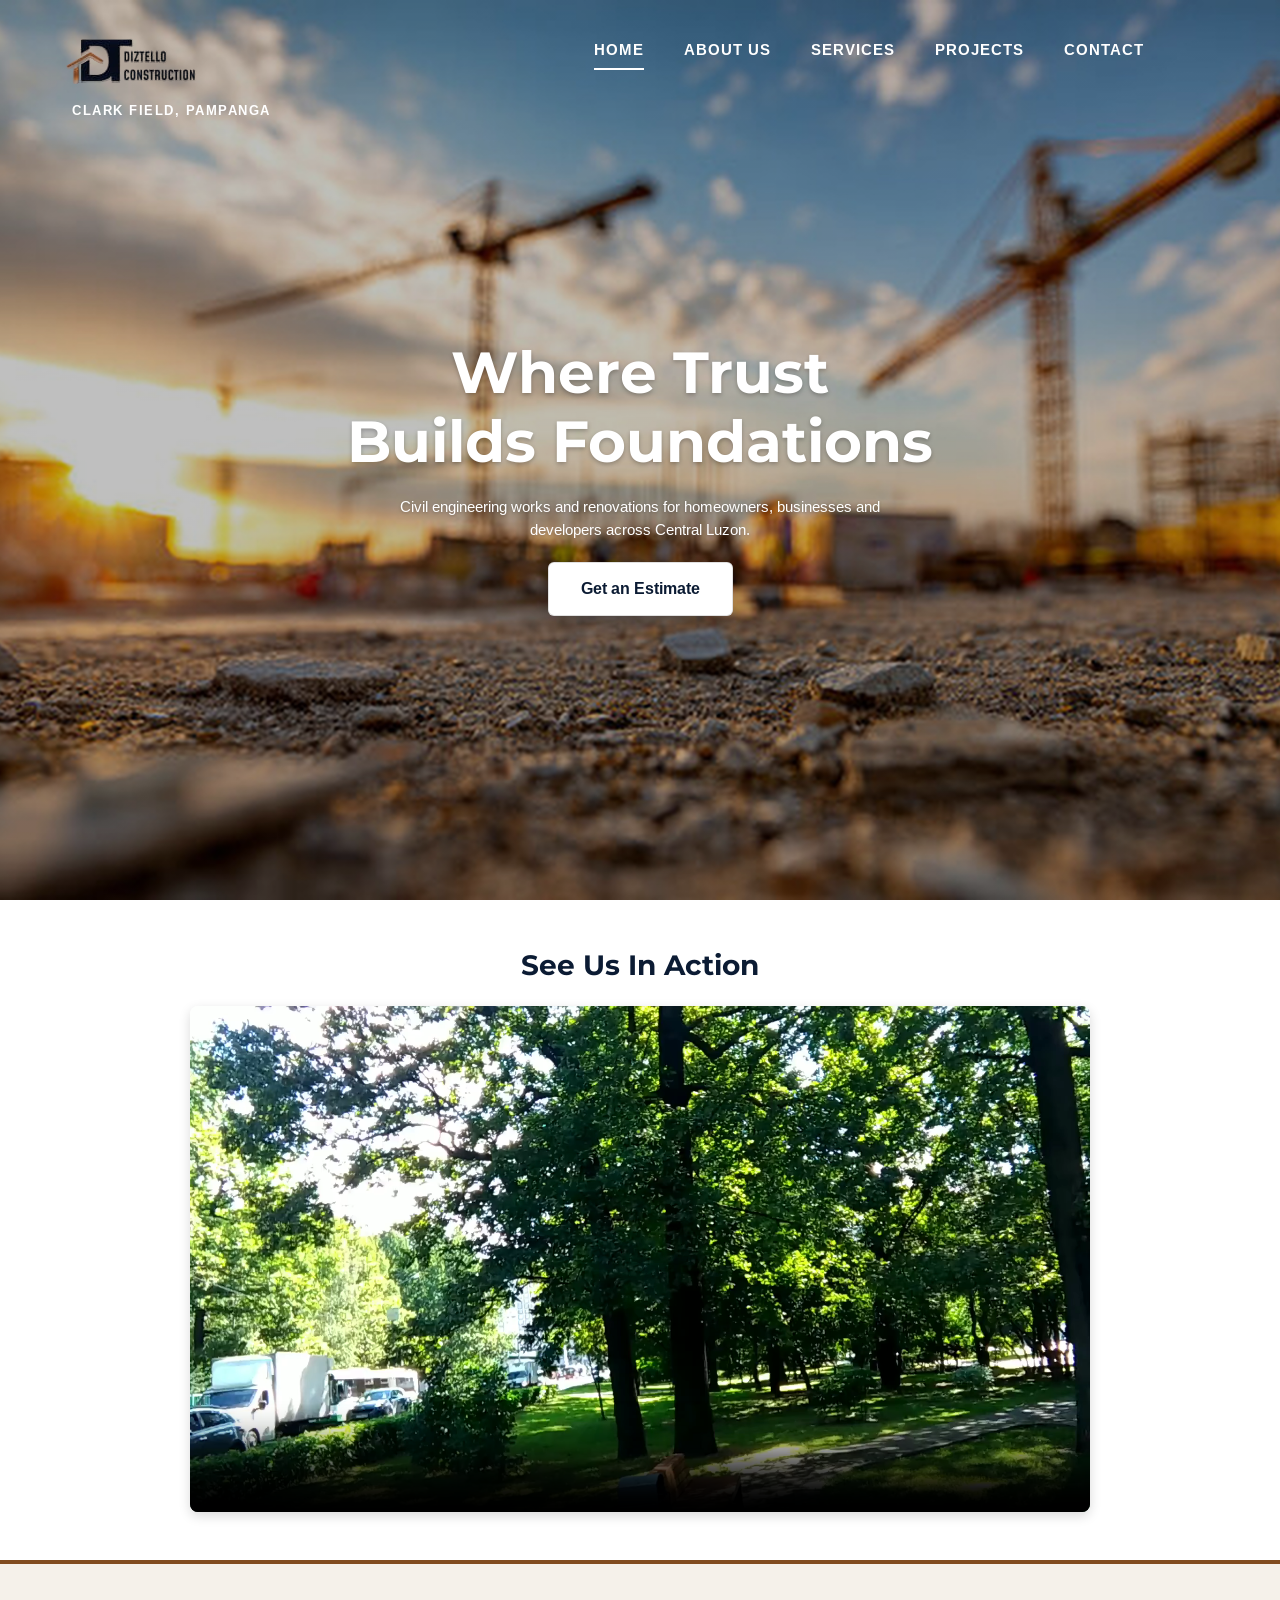
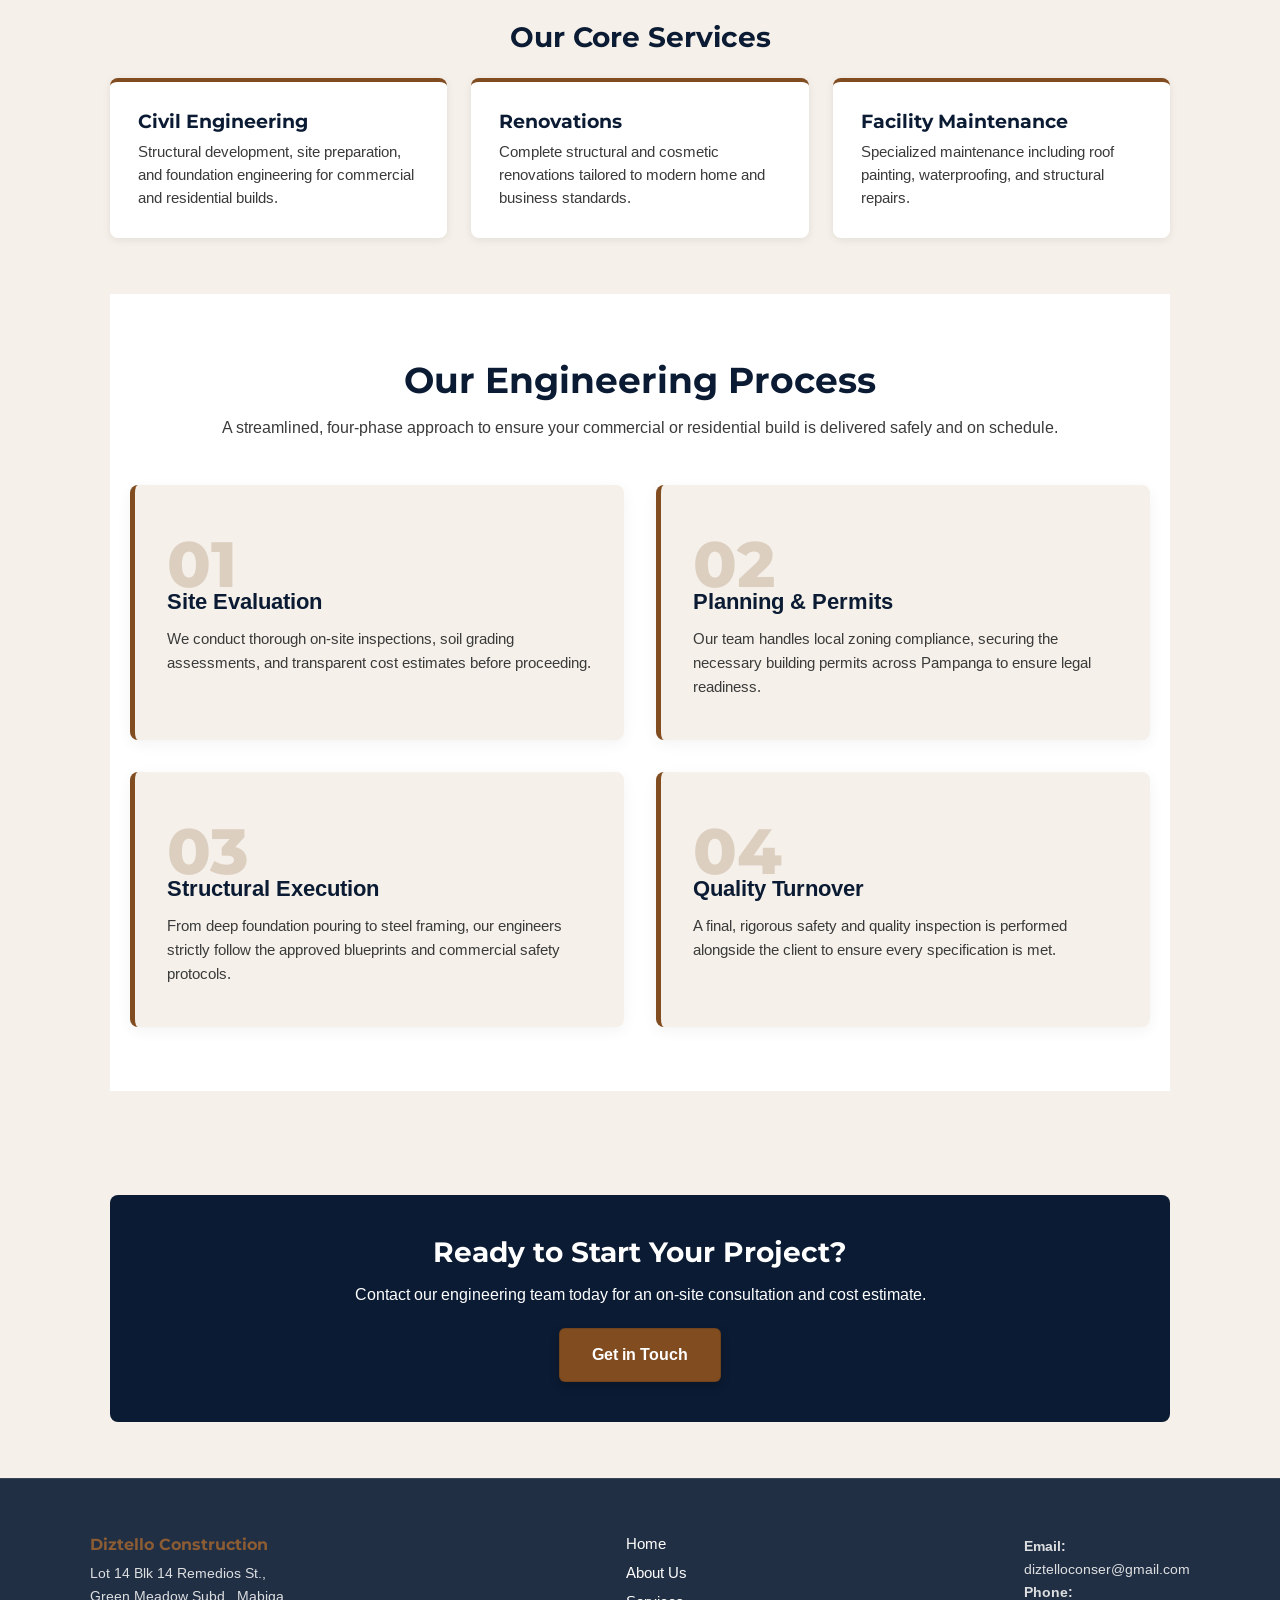
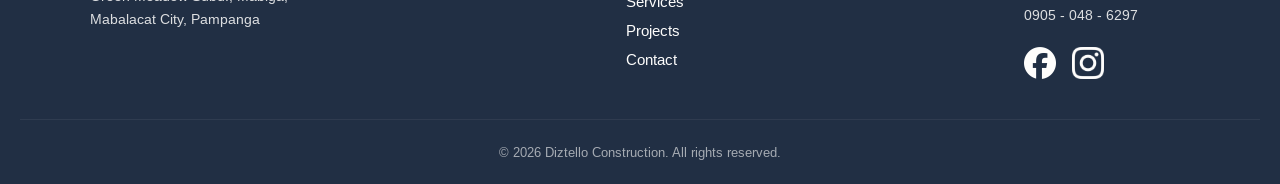
<file: index.html>
<!--

NAME : STEFANY GEIER A. DIZON
BLOCK : WD - 202
DATE : OCTOBER 17, 2026
FINAL OUTPUT : Diztello Construction Website

NOTE : 
all information that I put in my project are from Diztello's PDF (provided by one of the owners) :- ) 

+ sir, I also used some help from the internet with inspos

gumamit din po ako ng high-quality stock photos as stand-ins para sa project images to improve the visual design quality of the final output po

-->

<!DOCTYPE html>
<html lang = "en">
<head>
    <meta charset = "UTF-8">
    <meta name = "viewport" content = "width=device-width, initial-scale=1.0">
    <meta name = "description" content = "Diztello Construction offers civil engineering works and renovations for homeowners, businesses and developers across Central Luzon.">
    <title>Diztello Construction | Where Trust Builds Foundations</title>

    <!-- FAVICON -->
    <link rel = "icon" type = "image/png" href = "img/favicon.png">
    
    <meta property = "og:title" content = "Diztello Construction">
    <meta property = "og:description" content = "Civil engineering, structural development, and renovations.">
    <meta property = "og:image" content = "img/home-bg1.jpg">
    <meta property = "og:type" content = "website">

    <link rel = "preconnect" href = "https://fonts.googleapis.com">
    <link rel = "preconnect" href = "https://fonts.gstatic.com" crossorigin>
    <link href = "https://fonts.googleapis.com/css2?family=Arimo:wght@400;700&family=Montserrat:wght@700;800&display=swap" rel = "stylesheet">
    <!-- GLOBAL STYLES (NAV, FOOTER, VARIABLES) -->
    <link rel = "stylesheet" href = "styles.css">
    <!-- HOME EXCLUSIVE STYLES -->
    <link rel = "stylesheet" href = "home.css">
</head>
<body>

    <header class = "hero">
        <!-- HEADER NAVBAR SECTION -->
        <nav class = "nav">
                <div class = "nav-brand">
                    <a href = "index.html" class = "nav-logo">
                        <img src = "img/diztello_logo.png" alt = "Diztello Construction logo">
                    </a>
                    <p class = "hero-eyebrow">Clark Field, Pampanga</p>
                </div>

            <!-- NAVIGATION LINKS -->
            <ul class = "nav-links">
                <li><a href = "index.html" class = "active">Home</a></li>
                <li><a href = "about.html">About Us</a></li>
                <li><a href = "services.html">Services</a></li>
                <li><a href = "projects.html">Projects</a></li>
                <li><a href = "contact.html">Contact</a></li>
            </ul>
        </nav>

        <!-- MAIN HERO CONTENT AREA -->
        <div class = "hero-content">

            <!-- ADDED BR TAGS TO FORCE NEWLINES JUST LIKE IN MY FIGMA PROTOTYPE -->
            <h1>Where Trust<br>Builds Foundations</h1>
            <p class = "hero-text">Civil engineering works and renovations for homeowners, businesses and<br>developers across Central Luzon.</p>
            <a href = "contact.html" class = "btn">Get an Estimate</a>
        </div>
        </header>
        
    <!-- VIDEO INTEGRATION -->
    <section class = "video-section reveal">
        <h2>See Us In Action</h2>
        <video controls class = "promo-video">
            <source src = "media/filename.mp4" type = "video/mp4">
            <source src = "media/filename.webm" type = "video/webm">
            <track src = "media/captions.vtt" kind = "captions" srclang = "en" label = "English">
            <track src = "media/descriptions.vtt" kind = "descriptions" srclang = "en" label = "English Descriptions">
            Your browser does not support the video tag. Please upgrade your browser.
        </video>
    </section>

    <!-- MAIN HOMEPAGE CONTENT -->
    <main class = "home-container">

        <!-- SERVICES PREVIEW SECTION -->
        <section class = "home-services">
            <h2>Our Core Services</h2>
            <div class = "services-grid">
                <div class = "service-card reveal">
                    <h3>Civil Engineering</h3>
                    <p>Structural development, site preparation, and foundation engineering for commercial and residential builds.</p>
                </div>

                <div class = "service-card reveal">
                    <h3>Renovations</h3>
                    <p>Complete structural and cosmetic renovations tailored to modern home and business standards.</p>
                </div>

                <div class = "service-card reveal">
                    <h3>Facility Maintenance</h3>
                    <p>Specialized maintenance including roof painting, waterproofing, and structural repairs.</p>
                </div>
            </div>
        </section>

        <!-- OUR ENGINEERING PROCESS SECTION -->
        <section class = "process-section reveal">
            <div class = "process-header">
                <h2>Our Engineering Process</h2>
                <p>A streamlined, four-phase approach to ensure your commercial or residential build is delivered safely and on schedule.</p>
            </div>
            
            <div class = "process-grid">
                <div class = "process-step">
                    <div class = "step-number">01</div>
                    <h3>Site Evaluation</h3>
                    <p>We conduct thorough on-site inspections, soil grading assessments, and transparent cost estimates before proceeding.</p>
                </div>
                
                <div class = "process-step">
                    <div class = "step-number">02</div>
                    <h3>Planning & Permits</h3>
                    <p>Our team handles local zoning compliance, securing the necessary building permits across Pampanga to ensure legal readiness.</p>
                </div>
                
                <div class = "process-step">
                    <div class = "step-number">03</div>
                    <h3>Structural Execution</h3>
                    <p>From deep foundation pouring to steel framing, our engineers strictly follow the approved blueprints and commercial safety protocols.</p>
                </div>
                
                <div class = "process-step">
                    <div class = "step-number">04</div>
                    <h3>Quality Turnover</h3>
                    <p>A final, rigorous safety and quality inspection is performed alongside the client to ensure every specification is met.</p>
                </div>
            </div>
        </section>

        <!-- CALL TO ACTION BANNER -->
        <section class = "cta-banner reveal">
            <h2>Ready to Start Your Project?</h2>
            <p>Contact our engineering team today for an on-site consultation and cost estimate.</p>
            <a href = "contact.html" class = "btn">Get in Touch</a>
        </section>

    </main>

    <!-- EXPANDED FOOTER -->
    <footer class = "site-footer">
        <div class = "footer-content">
            <div class = "footer-brand">
                <h3>Diztello Construction</h3>
                <!-- REGISTERED OFFICE ADDRESS (branding po yung Clark, Pampanga sa upper left) -->
                <p>Lot 14 Blk 14 Remedios St.,<br>Green Meadow Subd., Mabiga,<br>Mabalacat City, Pampanga</p>
            </div>
            <div class = "footer-links">
                <a href = "index.html">Home</a>
                <a href = "about.html">About Us</a>
                <a href = "services.html">Services</a>
                <a href = "projects.html">Projects</a>
                <a href = "contact.html">Contact</a>
            </div>
            <div class = "footer-contact">
                <p><strong>Email:</strong><br>diztelloconser@gmail.com</p>
                <p><strong>Phone:</strong><br><a href = "tel:+639050486297" class = "phone-link">0905 - 048 - 6297</a></p>

                <div class = "footer-socials">
                    <!-- PLACEHOLDERS ONLY (wala pa po official page yung company as of this moment) -->
                    <a href = "#" aria-label = "Diztello Construction on Facebook"><img src = "img/facebook.png" alt = "Facebook"></a>
                    <a href = "#" aria-label = "Diztello Construction on Instagram"><img src = "img/instagram.png" alt = "Instagram"></a>
                </div>
            </div>
        </div>
        <div class = "footer-bottom">
            <p>&copy; 2026 Diztello Construction. All rights reserved.</p>
        </div>
    </footer>

    <!-- GLOBAL JS FOR FROSTED STICKY NAV -->
    <script src = "script.js"></script>
</body>
</html>
</file>
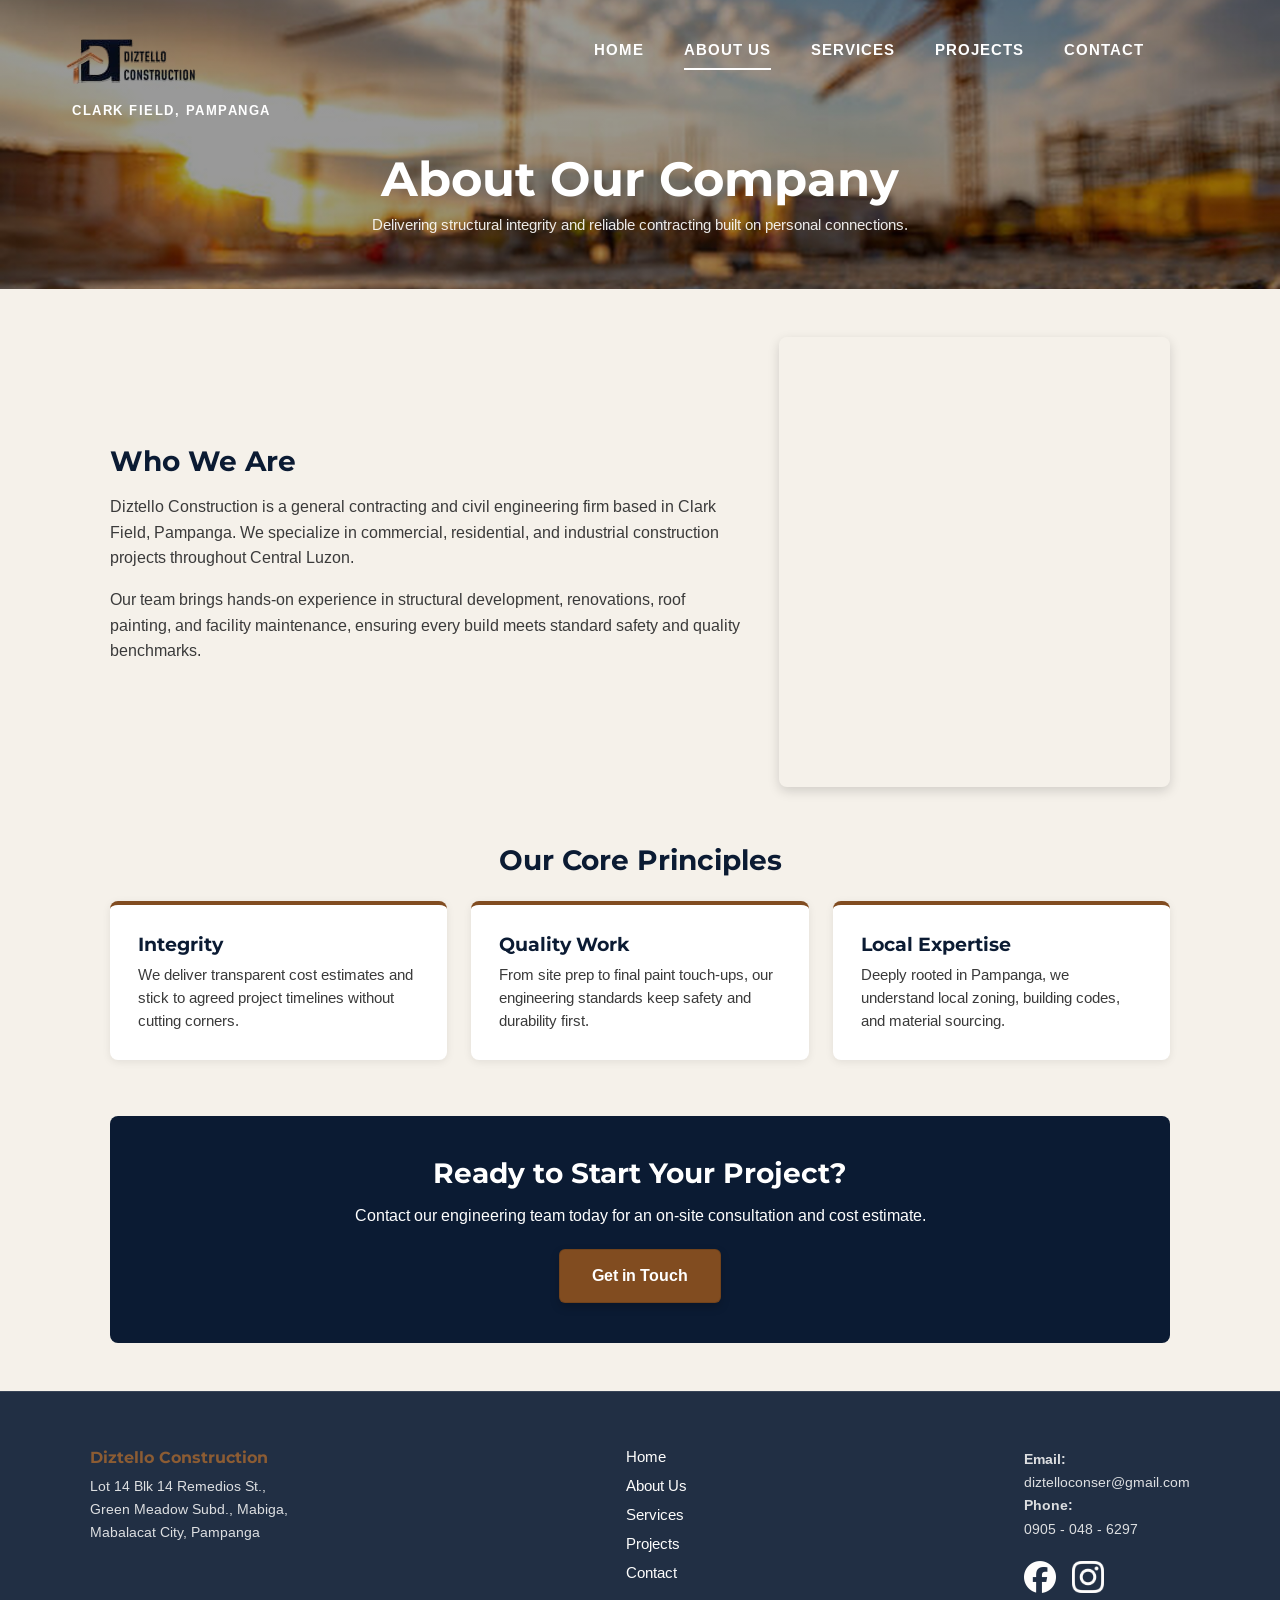
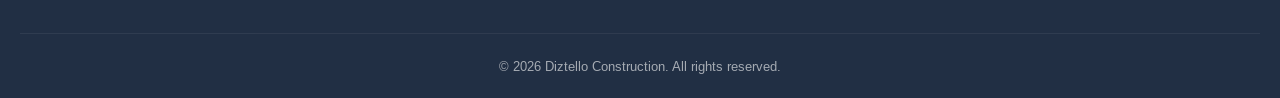
<file: about.html>
<!--

NAME : STEFANY GEIER A. DIZON
BLOCK : WD - 202
DATE : OCTOBER 17, 2026
FINAL OUTPUT : Diztello Construction Website

NOTE : 
all information that I put in my project are from Diztello's PDF (provided by one of the owners) :- ) 

+ sir, I also used some help from the internet with inspos

gumamit din po ako ng high-quality stock photos as stand-ins para sa project images to improve the visual design quality of the final output po

-->

<!DOCTYPE html>
<html lang = "en">
<head>
    <meta charset = "UTF-8">
    <meta name = "viewport" content = "width=device-width, initial-scale=1.0">
    <meta name = "description" content = "Learn about Diztello Construction, our mission, values, and civil engineering expertise in Clark Field, Pampanga.">
    <title>About Us | Diztello Construction</title>

    <!-- FAVICON -->
    <link rel = "icon" type = "image/png" href = "img/favicon.png">
    
    <meta property = "og:title" content = "Diztello Construction">
    <meta property = "og:description" content = "Civil engineering, structural development, and renovations.">
    <meta property = "og:image" content = "img/home-bg1.jpg">
    <meta property = "og:type" content = "website">

    <link rel = "preconnect" href = "https://fonts.googleapis.com">
    <link rel = "preconnect" href = "https://fonts.gstatic.com" crossorigin>
    <link href = "https://fonts.googleapis.com/css2?family=Arimo:wght@400;700&family=Montserrat:wght@700;800&display=swap" rel = "stylesheet">
    <!-- GLOBAL STYLES (NAV, FOOTER, VARIABLES) -->
    <link rel = "stylesheet" href = "styles.css">
    <!-- ABOUT EXCLUSIVE STYLES -->
    <link rel = "stylesheet" href = "about.css">
</head>
<body>

    <!-- REUSED MY NAV FROM HOME.HTML BUT SET ABOUT US AS ACTIVE CLASS -->
    <header class = "page-header">
        <nav class = "nav">
                <div class = "nav-brand">
                    <a href = "index.html" class = "nav-logo">
                        <img src = "img/diztello_logo.png" alt = "Diztello Construction logo">
                    </a>
                    <p class = "hero-eyebrow">Clark Field, Pampanga</p>
                </div>

            <ul class = "nav-links">
                <li><a href = "index.html">Home</a></li>
                <li><a href = "about.html" class = "active">About Us</a></li>
                <li><a href = "services.html">Services</a></li>
                <li><a href = "projects.html">Projects</a></li>
                <li><a href = "contact.html">Contact</a></li>
            </ul>
        </nav>

        <!-- SUBPAGE BANNER TITLE -->
        <div class = "page-banner-content">
            <h1>About Our Company</h1>
            <p>Delivering structural integrity and reliable contracting built on personal connections.</p>
        </div>
    </header>

    <main class = "about-container">
        
        <!-- SECTION 1: WHO WE ARE -->
        <section class = "about-section reveal">
            <div class = "about-text">
                <h2>Who We Are</h2>
                <p>Diztello Construction is a general contracting and civil engineering firm based in Clark Field, Pampanga. We specialize in commercial, residential, and industrial construction projects throughout Central Luzon.</p>
                <p>Our team brings hands-on experience in structural development, renovations, roof painting, and facility maintenance, ensuring every build meets standard safety and quality benchmarks.</p>
            </div>
            <div class = "about-img">
                <video autoplay muted loop playsinline>
                    <source src = "media/about-vid.mp4" type = "video/mp4">
                    Your browser does not support the video tag.
                </video>
            </div>
        </section>

        <!-- SECTION 2: CORE VALUES / CARDS -->
        <section class = "values-section">
            <h2>Our Core Principles</h2>
            
            <div class = "values-grid">
                <div class = "value-card reveal">
                    <h3>Integrity</h3>
                    <p>We deliver transparent cost estimates and stick to agreed project timelines without cutting corners.</p>
                </div>

                <div class = "value-card reveal">
                    <h3>Quality Work</h3>
                    <p>From site prep to final paint touch-ups, our engineering standards keep safety and durability first.</p>
                </div>

                <div class = "value-card reveal">
                    <h3>Local Expertise</h3>
                    <p>Deeply rooted in Pampanga, we understand local zoning, building codes, and material sourcing.</p>
                </div>
            </div>
        </section>

        <!-- SECTION 3: CALL TO ACTION BANNER -->
        <section class = "cta-banner reveal">
            <h2>Ready to Start Your Project?</h2>
            <p>Contact our engineering team today for an on-site consultation and cost estimate.</p>
            <a href = "contact.html" class = "btn">Get in Touch</a>
        </section>
    </main>

    <!-- EXPANDED FOOTER -->
    <footer class = "site-footer">
        <div class = "footer-content">
            <div class = "footer-brand">
                <h3>Diztello Construction</h3>
                <!-- REGISTERED OFFICE ADDRESS (branding po yung Clark, Pampanga sa upper left) -->
                <p>Lot 14 Blk 14 Remedios St.,<br>Green Meadow Subd., Mabiga,<br>Mabalacat City, Pampanga</p>
            </div>
            <div class = "footer-links">
                <a href = "index.html">Home</a>
                <a href = "about.html">About Us</a>
                <a href = "services.html">Services</a>
                <a href = "projects.html">Projects</a>
                <a href = "contact.html">Contact</a>
            </div>
            <div class = "footer-contact">
                <p><strong>Email:</strong><br>diztelloconser@gmail.com</p>
                <p><strong>Phone:</strong><br><a href = "tel:+639050486297" class = "phone-link">0905 - 048 - 6297</a></p>

                <div class = "footer-socials">
                    <!-- PLACEHOLDERS ONLY (wala pa po official page yung company as of this moment) -->
                    <a href = "#" aria-label = "Diztello Construction on Facebook"><img src = "img/facebook.png" alt = "Facebook"></a>
                    <a href = "#" aria-label = "Diztello Construction on Instagram"><img src = "img/instagram.png" alt = "Instagram"></a>
                </div>
            </div>
        </div>
        <div class = "footer-bottom">
            <p>&copy; 2026 Diztello Construction. All rights reserved.</p>
        </div>
    </footer>

        <!-- GLOBAL JS FOR FROSTED STICKY NAV -->
        <script src = "script.js"></script>
</body>
</html>
</file>
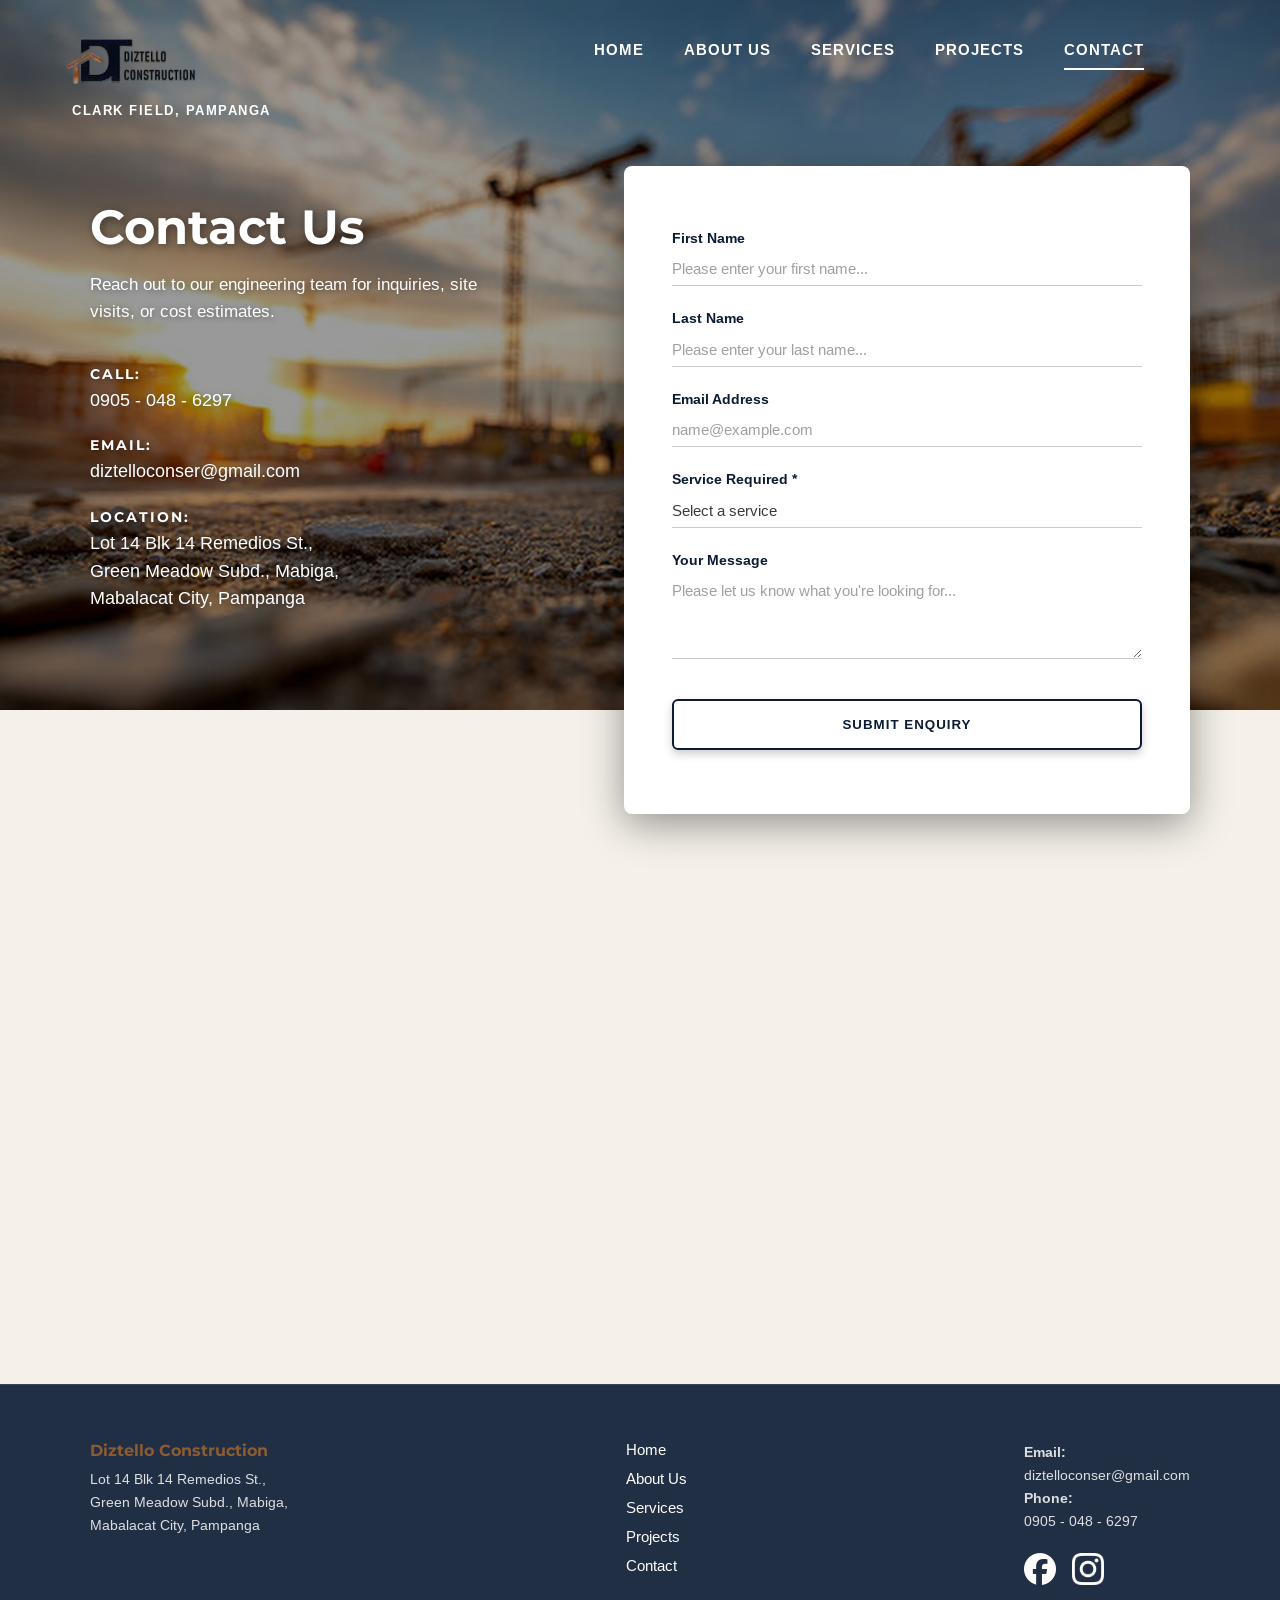
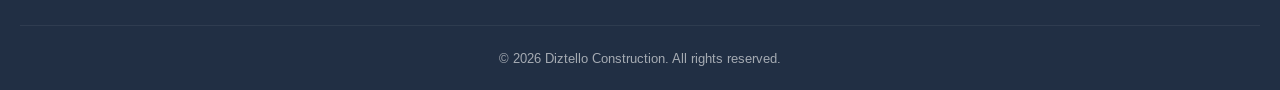
<file: contact.html>
<!--

NAME : STEFANY GEIER A. DIZON
BLOCK : WD - 202
DATE : OCTOBER 17, 2026
FINAL OUTPUT : Diztello Construction Website

NOTE : 
all information that I put in my project are from Diztello's PDF (provided by one of the owners) :- ) 

+ sir, I also used some help from the internet with inspos

gumamit din po ako ng high-quality stock photos as stand-ins para sa project images to improve the visual design quality of the final output po

-->

<!DOCTYPE html>
<html lang = "en">
<head>
    <meta charset = "UTF-8">
    <meta name = "viewport" content = "width=device-width, initial-scale=1.0">
    <meta name = "description" content = "Contact Diztello Construction in Clark Field, Pampanga for structural estimates, civil engineering inquiries, and consultation.">
    <title>Contact Us | Diztello Construction</title>
    
    <!-- FAVICON -->
    <link rel = "icon" type = "image/png" href = "img/favicon.png">
    
    <meta property = "og:title" content = "Diztello Construction">
    <meta property = "og:description" content = "Civil engineering, structural development, and renovations.">
    <meta property = "og:image" content = "img/home-bg1.jpg">
    <meta property = "og:type" content = "website">

    <link rel = "preconnect" href = "https://fonts.googleapis.com">
    <link rel = "preconnect" href = "https://fonts.gstatic.com" crossorigin>
    <link href = "https://fonts.googleapis.com/css2?family=Arimo:wght@400;700&family=Montserrat:wght@700;800&display=swap" rel = "stylesheet">
    <!-- GLOBAL STYLES (NAV, FOOTER, VARIABLES) -->
    <link rel = "stylesheet" href = "styles.css">
    <!-- CONTACT EXCLUSIVE STYLES -->
    <link rel = "stylesheet" href = "contact.css">
</head>
<body>

    <!-- CONTACT PAGE BANNER -->
    <header class = "page-header">
        <nav class = "nav">
                <!-- BRAND LOGO AND LOCATION -->
                <div class = "nav-brand">
                    <a href = "index.html" class = "nav-logo">
                        <img src = "img/diztello_logo.png" alt = "Diztello Construction logo">
                    </a>
                    <p class = "hero-eyebrow">Clark Field, Pampanga</p>
                </div>

            <!-- NAV LINKS -->
            <ul class = "nav-links">
                <li><a href = "index.html">Home</a></li>
                <li><a href = "about.html">About Us</a></li>
                <li><a href = "services.html">Services</a></li>
                <li><a href = "projects.html">Projects</a></li>
                <li><a href = "contact.html" class = "active">Contact</a></li>
            </ul>
        </nav>

        <!-- OVERLAPPING SPLIT LAYOUT CONTAINER -->
        <div class = "split-contact-container">
            
            <!-- LEFT COLUMN: TEXT ON BACKGROUND -->
            <div class = "split-contact-info reveal">
                <h1>Contact Us</h1>
                <p class = "contact-subtext">Reach out to our engineering team for inquiries, site visits, or cost estimates.</p>
                
                <div class = "contact-details">
                    <h4>CALL:</h4>
                    <p><a href = "tel:+639050486297" class = "phone-link">0905 - 048 - 6297</a></p>
                    
                    <h4>EMAIL:</h4>
                    <p><a href = "mailto:diztelloconser@gmail.com" class = "phone-link">diztelloconser@gmail.com</a></p>
                    
                    <h4>LOCATION:</h4>
                    <p>Lot 14 Blk 14 Remedios St.,<br>Green Meadow Subd., Mabiga,<br>Mabalacat City, Pampanga</p>
                </div>
            </div>

            <!-- RIGHT COLUMN: OVERLAPPING FORM CARD -->
            <div class = "contact-form-card overlapping-card reveal">
                <form class = "minimalist-form" action = "#" method = "POST">
                    
                    <div class = "form-group">
                        <label for = "firstname">First Name</label>
                        <input type = "text" id = "firstname" name = "firstname" placeholder = "Please enter your first name..." required>
                    </div>
                    
                    <div class = "form-group">
                        <label for = "lastname">Last Name</label>
                        <input type = "text" id = "lastname" name = "lastname" placeholder = "Please enter your last name..." required>
                    </div>

                    <div class = "form-group">
                        <label for = "email">Email Address</label>
                        <input type = "email" id = "email" name = "email" placeholder = "name@example.com" required>
                    </div>

                    <div class = "form-group">
                        <label for = "service">Service Required *</label>
                        <select id = "service" name = "service" required>
                            <option value = "" disabled selected>Select a service</option>
                            <option value = "civil">Civil Engineering / Site Development</option>
                            <option value = "renovation">Residential / Commercial Renovation</option>
                            <option value = "maintenance">Facility Maintenance / Waterproofing</option>
                            <option value = "other">General Inquiry</option>
                        </select>
                    </div>

                    <div class = "form-group">
                        <label for = "message">Your Message</label>
                        <textarea id = "message" name = "message" rows = "4" placeholder = "Please let us know what you're looking for..." required></textarea>
                    </div>

                    <button type = "submit" class = "btn outline-submit-btn">SUBMIT ENQUIRY</button>
                </form>
            </div>
        </div>
    </header>

    <!-- CREAM SPACING TO HOLD THE OVERLAPPING CARD -->
    <main class = "contact-bottom-spacing"></main>

    <!-- FULL WIDTH LOCATION MAP -->
    <section class = "location-map-section reveal">
        <iframe 
            src = "https://www.google.com/maps/embed?pb=!1m18!1m12!1m3!1d15403.493836371587!2d120.5750!3d15.2200!2m3!1f0!0!f0!3f0!3m2!1i1024!2i768!4f13.1!3m3!1m2!1s0x3396ec236b2885ef%3A0xb35a0937a0a0300d!2sGreen%20Meadows%20Subdivision%2C%20Mabalacat%2C%20Pampanga!5e0!3m2!1sen!2sph!4v1700000000000!5m2!1sen!2sph" 
            width = "100%" 
            height = "450" 
            style = "border: 0;" 
            allowfullscreen = "" 
            loading = "lazy" 
            referrerpolicy = "no-referrer-when-downgrade">
        </iframe>
    </section>

    <!-- EXPANDED FOOTER -->

    <!-- EXPANDED FOOTER -->
    <footer class = "site-footer">
        <div class = "footer-content">
            <div class = "footer-brand">
                <h3>Diztello Construction</h3>
                <!-- REGISTERED OFFICE ADDRESS (branding po yung Clark, Pampanga sa upper left) -->
                <p>Lot 14 Blk 14 Remedios St.,<br>Green Meadow Subd., Mabiga,<br>Mabalacat City, Pampanga</p>
            </div>
            <div class = "footer-links">
                <a href = "index.html">Home</a>
                <a href = "about.html">About Us</a>
                <a href = "services.html">Services</a>
                <a href = "projects.html">Projects</a>
                <a href = "contact.html">Contact</a>
            </div>
            <div class = "footer-contact">
                <p><strong>Email:</strong><br>diztelloconser@gmail.com</p>
                <p><strong>Phone:</strong><br><a href = "tel:+639050486297" class = "phone-link">0905 - 048 - 6297</a></p>

                <div class = "footer-socials">
                    <!-- PLACEHOLDERS ONLY (wala pa po official page yung company as of this moment) -->
                    <a href = "#" aria-label = "Diztello Construction on Facebook"><img src = "img/facebook.png" alt = "Facebook"></a>
                    <a href = "#" aria-label = "Diztello Construction on Instagram"><img src = "img/instagram.png" alt = "Instagram"></a>
                </div>
            </div>
        </div>
        <div class = "footer-bottom">
            <p>&copy; 2026 Diztello Construction. All rights reserved.</p>
        </div>
    </footer>

    <!-- GLOBAL JS FOR FROSTED STICKY NAV -->
    <script src = "script.js"></script>

</body>
</html>
</file>
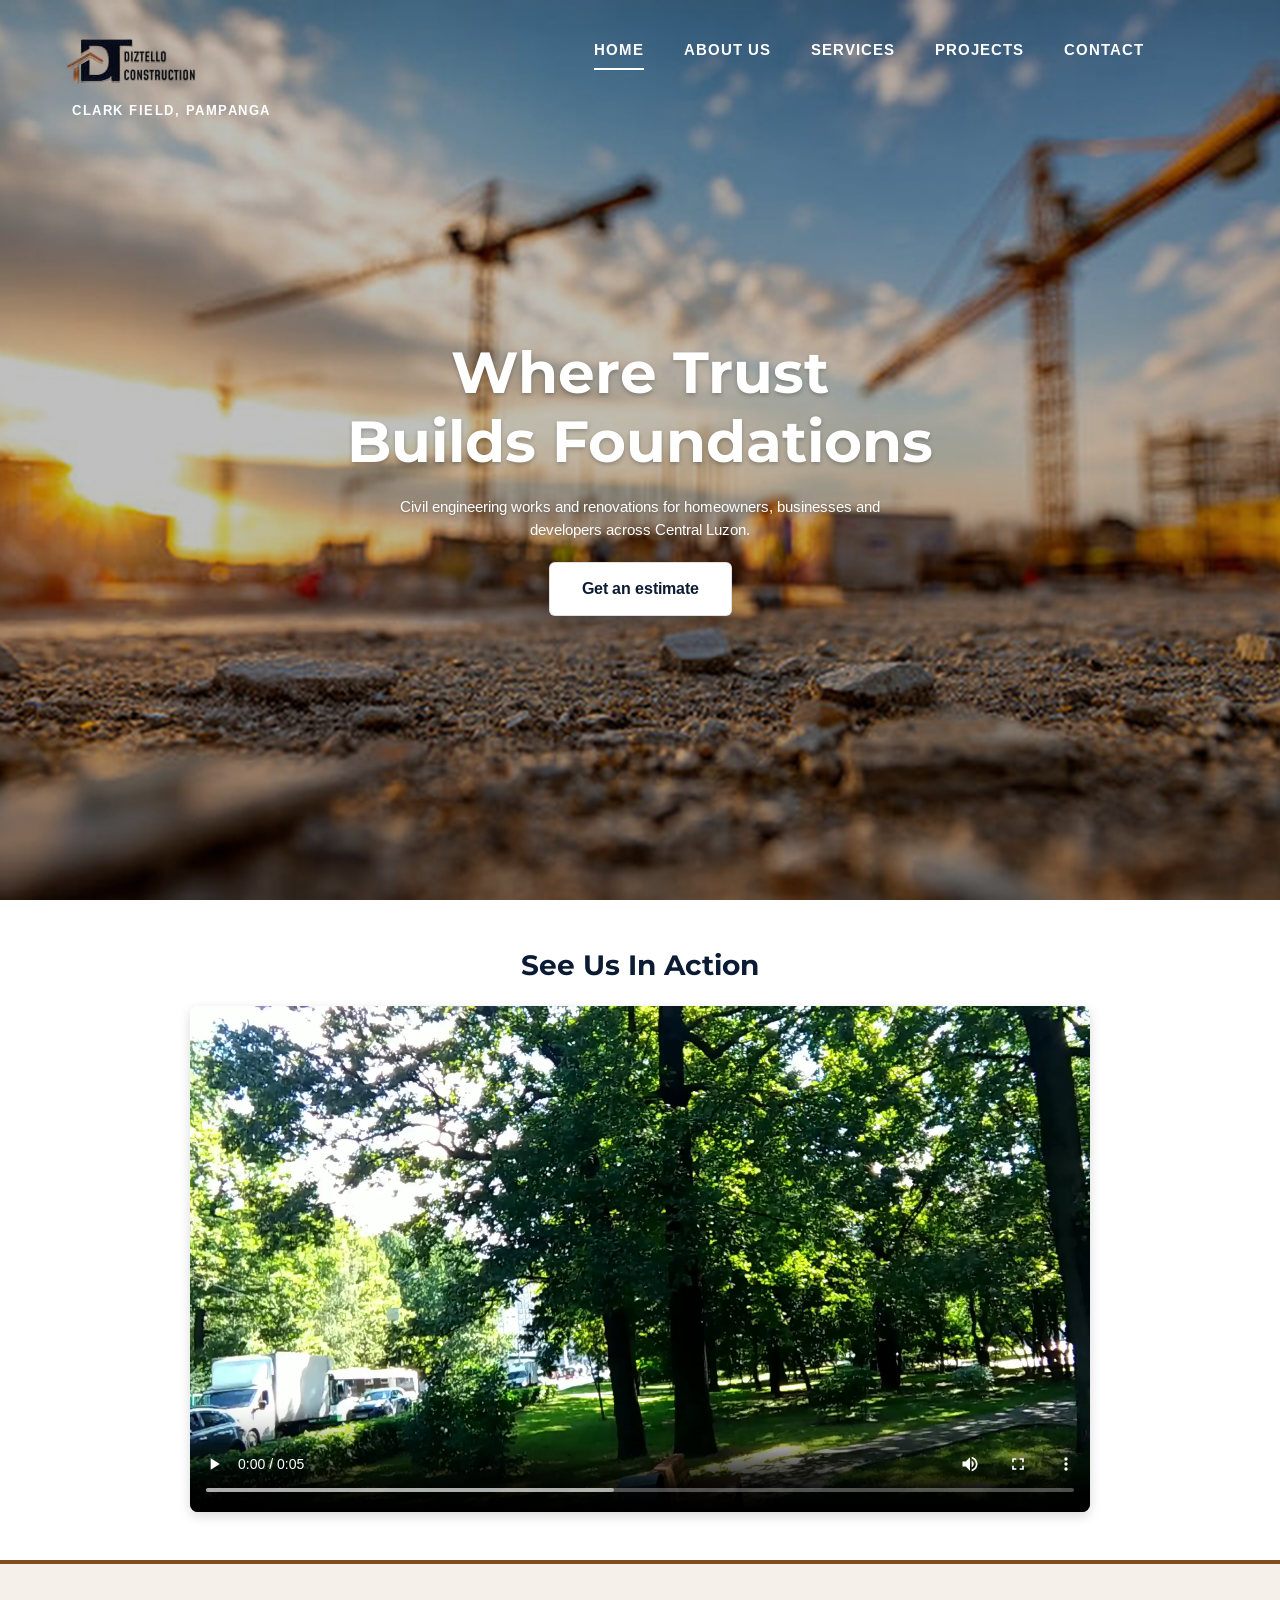
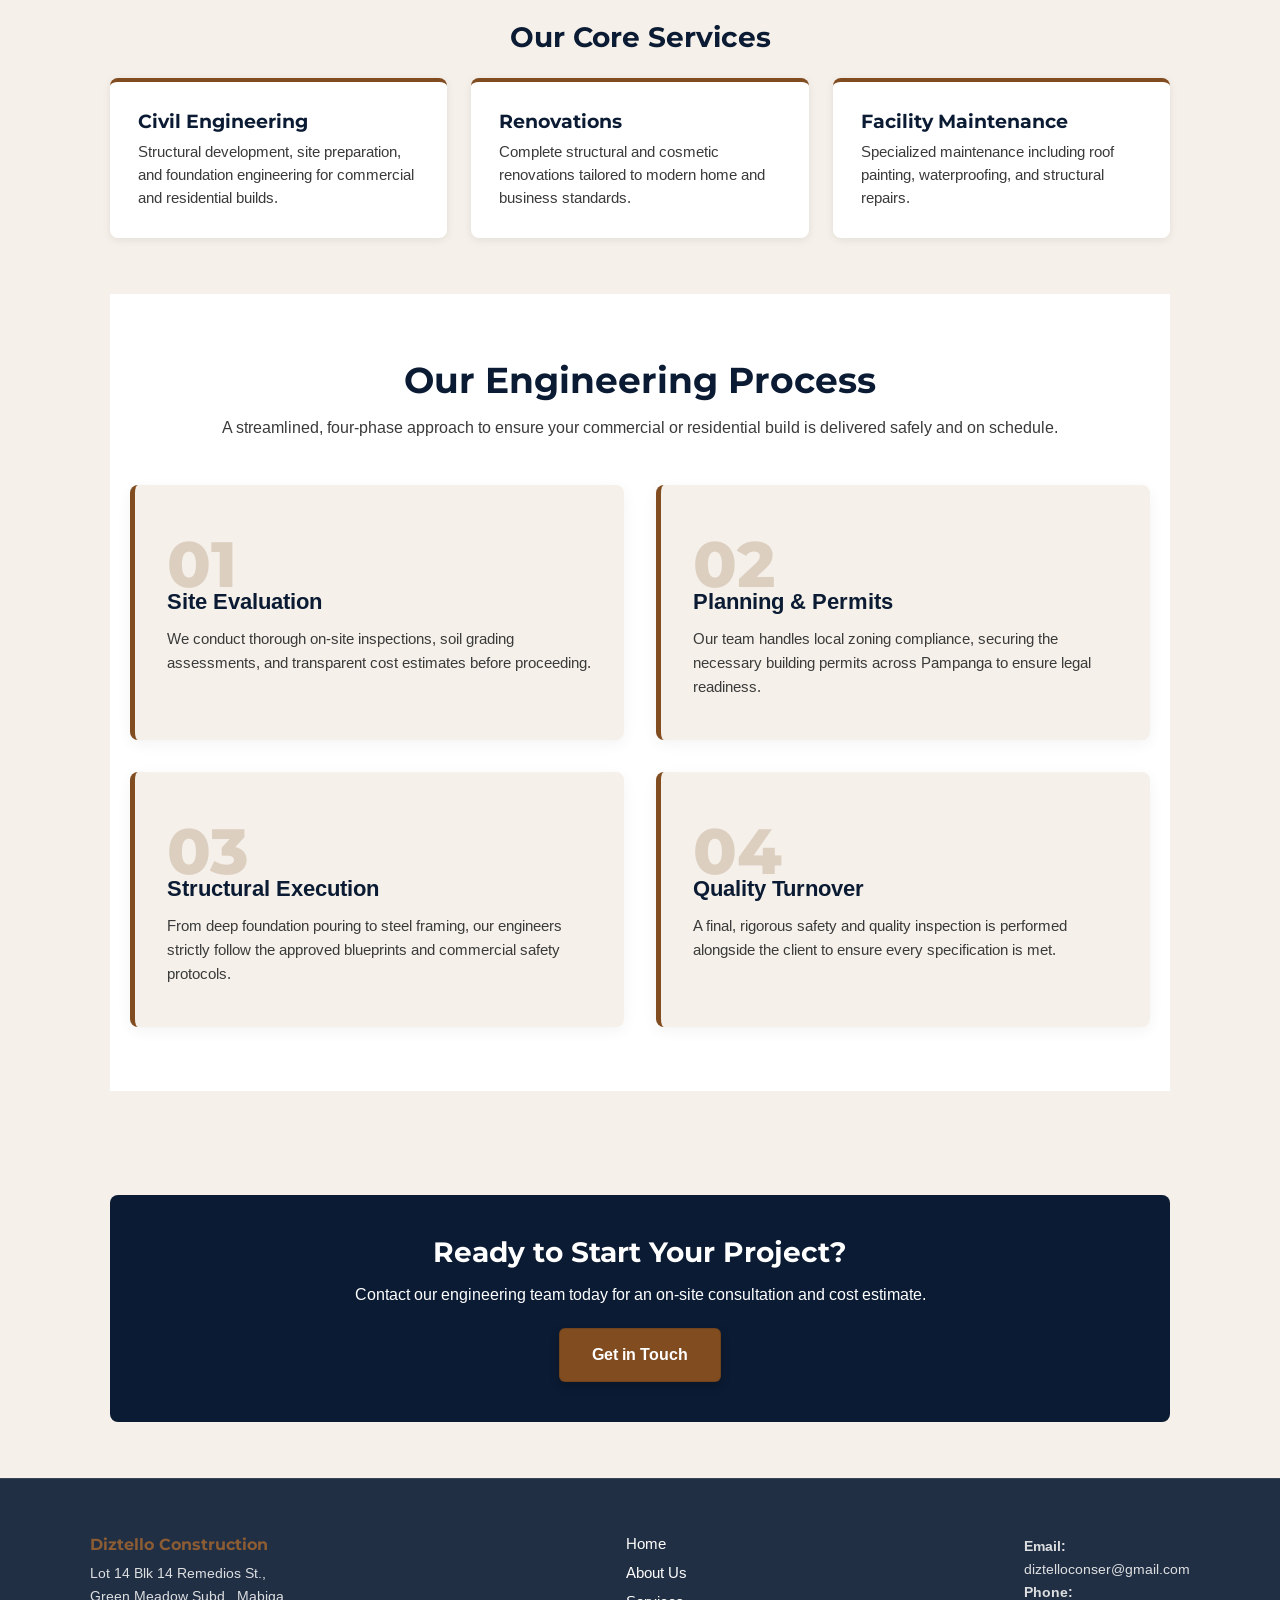
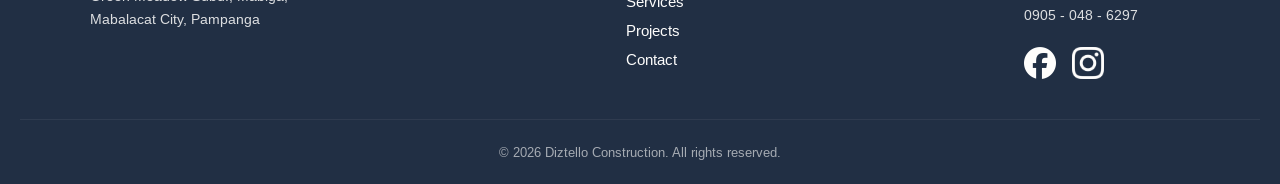
<file: home.html>
<!--

NAME : STEFANY GEIER A. DIZON
BLOCK : WD - 202
DATE : OCTOBER 17, 2026
FINAL OUTPUT : Diztello Construction Website

NOTE : 
all information that I put in my project are from Diztello's PDF (provided by one of the owners) :- ) 

+ sir, I also used some help from the internet with inspos

gumamit din po ako ng high-quality stock photos as stand-ins para sa project images to improve the visual design quality of the final output po

-->

<!DOCTYPE html>
<html lang = "en">
<head>
    <meta charset = "UTF-8">
    <meta name = "viewport" content = "width=device-width, initial-scale=1.0">
    <meta name = "description" content = "Diztello Construction offers civil engineering works and renovations for homeowners, businesses and developers across Central Luzon.">
    <title>Diztello Construction | Where Trust Builds Foundations</title>

    <!-- FAVICON -->
    <link rel = "icon" type = "image/png" href = "img/favicon.png">
    
    <meta property = "og:title" content="Diztello Construction">
    <meta property = "og:description" content="Civil engineering, structural development, and renovations.">
    <meta property = "og:image" content="img/home-bg1.jpg">
    <meta property = "og:type" content="website">

    <link rel = "preconnect" href = "https://fonts.googleapis.com">
    <link rel = "preconnect" href = "https://fonts.gstatic.com" crossorigin>
    <link href = "https://fonts.googleapis.com/css2?family=Arimo:wght@400;700&family=Montserrat:wght@700;800&display=swap" rel = "stylesheet">
    <!-- GLOBAL STYLES (NAV, FOOTER, VARIABLES) -->
    <link rel = "stylesheet" href = "styles.css">
    <!-- HOME EXCLUSIVE STYLES -->
    <link rel = "stylesheet" href = "home.css">
</head>
<body>

    <header class = "hero">
        <!-- HEADER NAVBAR SECTION -->
        <nav class = "nav">
                <div class = "nav-brand">
                    <a href = "home.html" class = "nav-logo">
                        <img src = "img/diztello_logo.png" alt = "Diztello Construction logo">
                    </a>
                    <p class = "hero-eyebrow">Clark Field, Pampanga</p>
                </div>

            <!-- NAVIGATION LINKS -->
            <ul class = "nav-links">
                <li><a href = "home.html" class = "active">Home</a></li>
                <li><a href = "about.html">About Us</a></li>
                <li><a href = "services.html">Services</a></li>
                <li><a href = "projects.html">Projects</a></li>
                <li><a href = "contact.html">Contact</a></li>
            </ul>
        </nav>

        <!-- MAIN HERO CONTENT AREA -->
        <div class = "hero-content">

            <!-- ADDED BR TAGS TO FORCE NEWLINES JUST LIKE IN MY FIGMA PROTOTYPE -->
            <h1>Where Trust<br>Builds Foundations</h1>
            <p class = "hero-text">Civil engineering works and renovations for homeowners, businesses and<br>developers across Central Luzon.</p>
            <a href = "contact.html" class = "btn">Get an estimate</a>
        </div>
        </header>
        
    <!-- VIDEO INTEGRATION -->
    <section class = "video-section reveal">
        <h2>See Us In Action</h2>
        <video controls class = "promo-video">
            <source src = "media/filename.mp4" type = "video/mp4">
            <source src = "media/filename.webm" type = "video/webm">
            <track src = "media/captions.vtt" kind = "captions" srclang = "en" label = "English">
            <track src = "media/descriptions.vtt" kind = "descriptions" srclang = "en" label = "English Descriptions">
            Your browser does not support the video tag. Please upgrade your browser.
        </video>
    </section>

    <!-- MAIN HOMEPAGE CONTENT -->
    <main class = "home-container">

        <!-- SERVICES PREVIEW SECTION -->
        <section class = "home-services">
            <h2>Our Core Services</h2>
            <div class = "services-grid">
                <div class = "service-card reveal">
                    <h3>Civil Engineering</h3>
                    <p>Structural development, site preparation, and foundation engineering for commercial and residential builds.</p>
                </div>

                <div class = "service-card reveal">
                    <h3>Renovations</h3>
                    <p>Complete structural and cosmetic renovations tailored to modern home and business standards.</p>
                </div>

                <div class = "service-card reveal">
                    <h3>Facility Maintenance</h3>
                    <p>Specialized maintenance including roof painting, waterproofing, and structural repairs.</p>
                </div>
            </div>
        </section>

        <!-- OUR ENGINEERING PROCESS SECTION -->
        <section class="process-section reveal">
            <div class="process-header">
                <h2>Our Engineering Process</h2>
                <p>A streamlined, four-phase approach to ensure your commercial or residential build is delivered safely and on schedule.</p>
            </div>
            
            <div class="process-grid">
                <div class="process-step">
                    <div class="step-number">01</div>
                    <h3>Site Evaluation</h3>
                    <p>We conduct thorough on-site inspections, soil grading assessments, and transparent cost estimates before proceeding.</p>
                </div>
                
                <div class="process-step">
                    <div class="step-number">02</div>
                    <h3>Planning & Permits</h3>
                    <p>Our team handles local zoning compliance, securing the necessary building permits across Pampanga to ensure legal readiness.</p>
                </div>
                
                <div class="process-step">
                    <div class="step-number">03</div>
                    <h3>Structural Execution</h3>
                    <p>From deep foundation pouring to steel framing, our engineers strictly follow the approved blueprints and commercial safety protocols.</p>
                </div>
                
                <div class="process-step">
                    <div class="step-number">04</div>
                    <h3>Quality Turnover</h3>
                    <p>A final, rigorous safety and quality inspection is performed alongside the client to ensure every specification is met.</p>
                </div>
            </div>
        </section>

        <!-- CALL TO ACTION BANNER -->
        <section class = "cta-banner reveal">
            <h2>Ready to Start Your Project?</h2>
            <p>Contact our engineering team today for an on-site consultation and cost estimate.</p>
            <a href = "contact.html" class = "btn">Get in Touch</a>
        </section>

    </main>

    <!-- EXPANDED FOOTER -->
    <footer class = "site-footer">
        <div class = "footer-content">
            <div class = "footer-brand">
                <h3>Diztello Construction</h3>
                <p>Lot 14 Blk 14 Remedios St.,<br>Green Meadow Subd., Mabiga,<br>Mabalacat City, Pampanga</p>
            </div>
            <div class = "footer-links">
                <a href = "home.html">Home</a>
                <a href = "about.html">About Us</a>
                <a href = "services.html">Services</a>
                <a href = "projects.html">Projects</a>
                <a href = "contact.html">Contact</a>
            </div>
            <div class = "footer-contact">
                <p><strong>Email:</strong><br>diztelloconser@gmail.com</p>
                <p><strong>Phone:</strong><br><a href = "tel:+639050486297" class = "phone-link">0905 - 048 - 6297</a></p>

                <div class = "footer-socials">
                    <a href = "https://www.facebook.com/christructure" target = "_blank"><img src = "img/facebook.png" alt = "Facebook"></a>
                    <a href = "https://www.instagram.com/christructure" target = "_blank"><img src = "img/instagram.png" alt = "Instagram"></a>
                </div>
            </div>
        </div>
        <div class = "footer-bottom">
            <p>&copy; 2026 Diztello Construction. All rights reserved.</p>
        </div>
    </footer>

    <!-- GLOBAL JS FOR FROSTED STICKY NAV -->
    <script src = "script.js"></script>
</body>
</html>
</file>
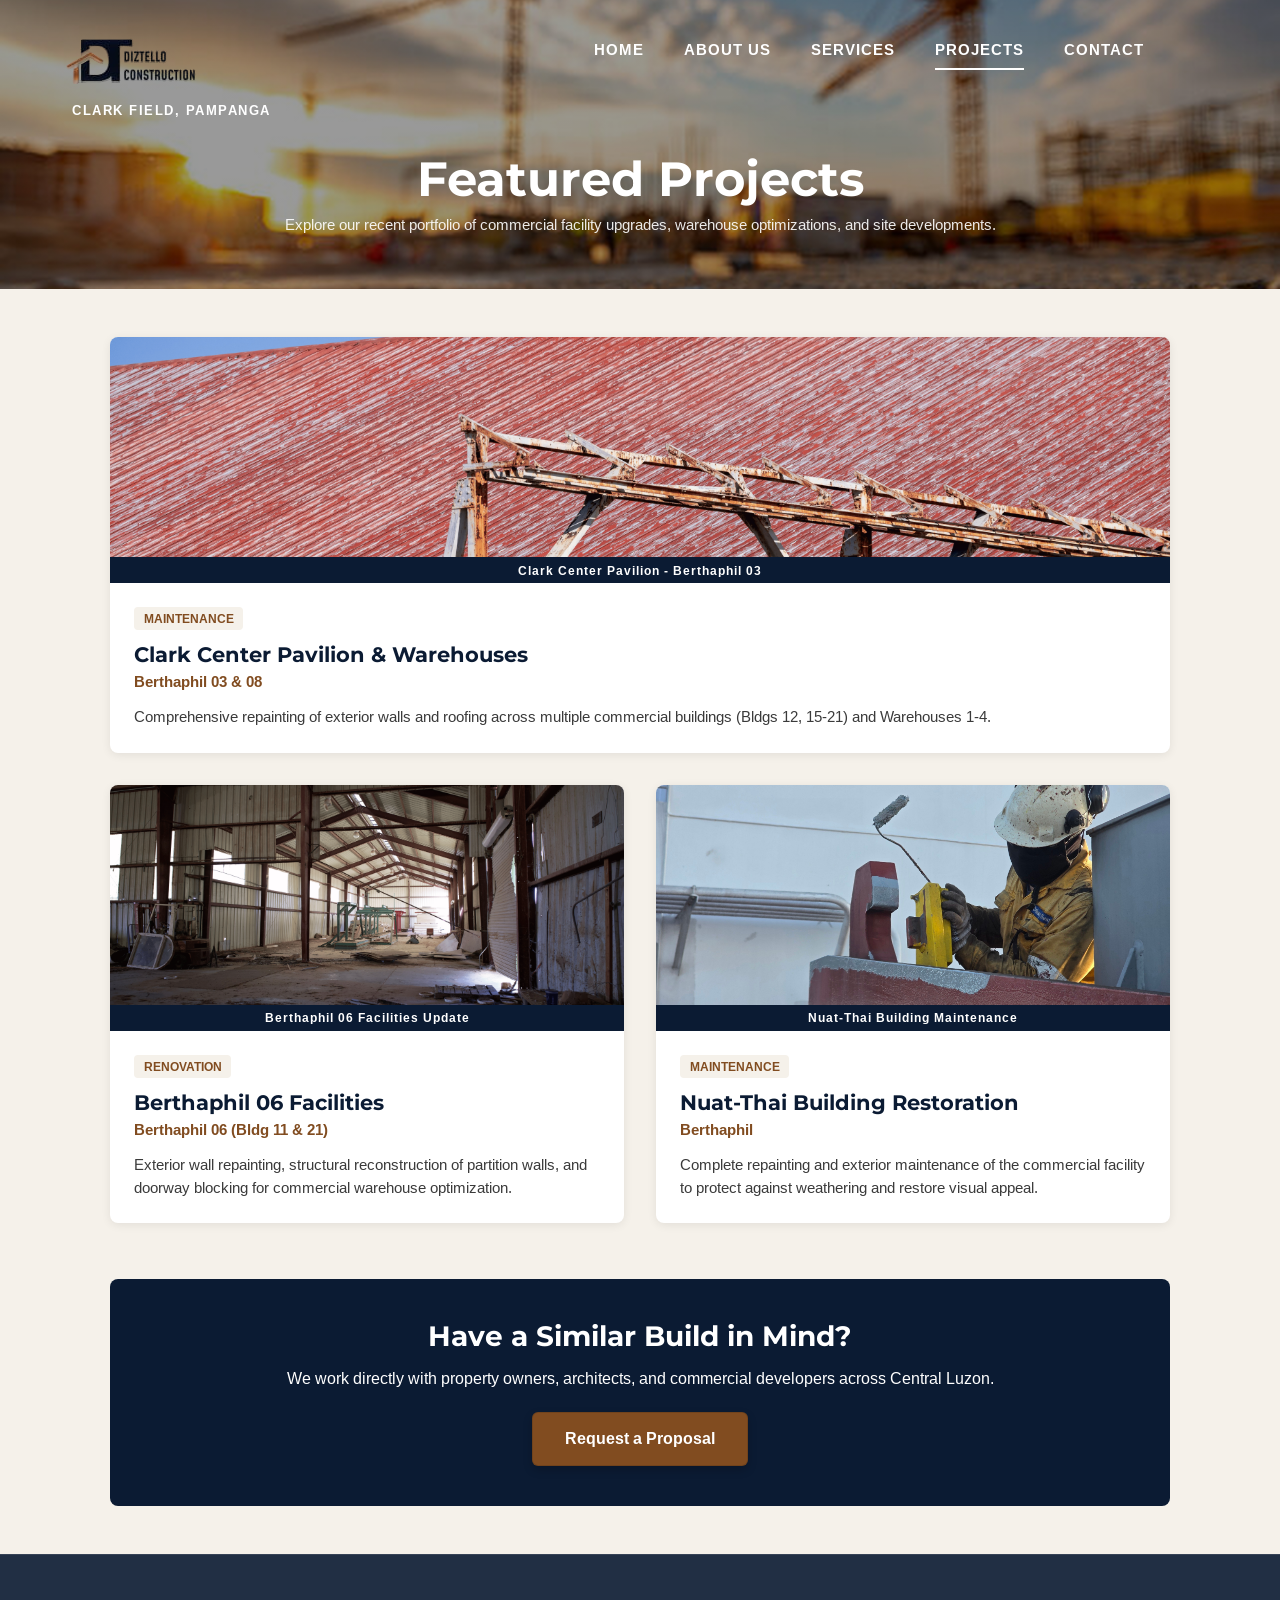
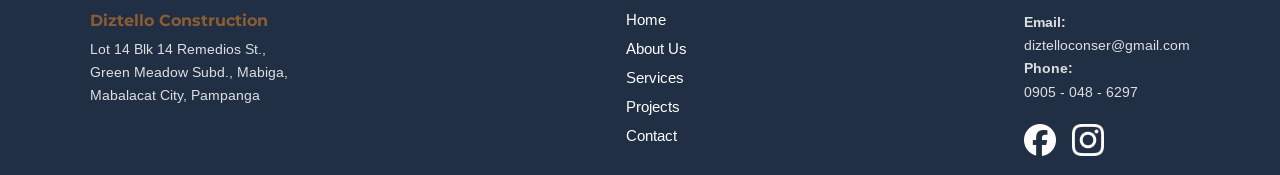
<file: projects.html>
<!--

NAME : STEFANY GEIER A. DIZON
BLOCK : WD - 202
DATE : OCTOBER 17, 2026
FINAL OUTPUT : Diztello Construction Website

NOTE : 
all information that I put in my project are from Diztello's PDF (provided by one of the owners) :- ) 

+ sir, I also used some help from the internet with inspos

gumamit din po ako ng high-quality stock photos as stand-ins para sa project images to improve the visual design quality of the final output po

-->

<!DOCTYPE html>
<html lang = "en">
<head>
    <meta charset = "UTF-8">
    <meta name = "viewport" content = "width=device-width, initial-scale=1.0">
    <meta name = "description" content = "View recent construction and civil engineering projects completed by Diztello Construction across Central Luzon.">
    <title>Our Projects | Diztello Construction</title>

    <!-- FAVICON -->
    <link rel = "icon" type = "image/png" href = "img/favicon.png">
    
    <meta property = "og:title" content = "Diztello Construction">
    <meta property = "og:description" content = "Civil engineering, structural development, and renovations.">
    <meta property = "og:image" content = "img/home-bg1.jpg">
    <meta property = "og:type" content = "website">

    <link rel = "preconnect" href = "https://fonts.googleapis.com">
    <link rel = "preconnect" href = "https://fonts.gstatic.com" crossorigin>
    <link href = "https://fonts.googleapis.com/css2?family=Arimo:wght@400;700&family=Montserrat:wght@700;800&display=swap" rel = "stylesheet">
    <!-- GLOBAL STYLES (NAV, FOOTER, VARIABLES) -->
    <link rel = "stylesheet" href = "styles.css">
    <!-- PROJECTS EXCLUSIVE STYLES -->
    <link rel = "stylesheet" href = "projects.css">
</head>
<body>

    <!-- HERO / BANNER HEADER FOR PROJECTS -->
    <header class = "page-header">
        <nav class = "nav">
                <!-- LOGO AND LOCATION TAG -->
                <div class = "nav-brand">
                    <a href = "index.html" class = "nav-logo">
                        <img src = "img/diztello_logo.png" alt = "Diztello Construction logo">
                    </a>
                    <p class = "hero-eyebrow">Clark Field, Pampanga</p>
                </div>

            <!-- NAV LINKS -->
            <ul class = "nav-links">
                <li><a href = "index.html">Home</a></li>
                <li><a href = "about.html">About Us</a></li>
                <li><a href = "services.html">Services</a></li>
                <li><a href = "projects.html" class = "active">Projects</a></li>
                <li><a href = "contact.html">Contact</a></li>
            </ul>
        </nav>

        <div class = "page-banner-content">
            <h1>Featured Projects</h1>
            <p>Explore our recent portfolio of commercial facility upgrades, warehouse optimizations, and site developments.</p>
        </div>
    </header>

    <!-- MAIN PORTFOLIO GRID -->
    <main class = "projects-container">

        <div class = "projects-grid">

            <!-- PROJECT 1: CLARK CENTER & BERTHAPHIL 08 (FEATURED SPAN) -->
            <article class = "project-card reveal featured">
                <figure class = "project-img">
                    <img src = "img/project-1.png" alt = "Clark Center Pavilion Roofing and Painting">
                    <figcaption>Clark Center Pavilion - Berthaphil 03</figcaption>
                </figure>
                <div class = "project-info">
                    <span class = "project-tag">Maintenance</span>
                    <h3>Clark Center Pavilion & Warehouses</h3>
                    <p class = "project-location">Berthaphil 03 & 08</p>
                    <p>Comprehensive repainting of exterior walls and roofing across multiple commercial buildings (Bldgs 12, 15-21) and Warehouses 1-4.</p>
                </div>
            </article>

            <!-- PROJECT 2: BERTHAPHIL 06 WAREHOUSE -->
            <article class = "project-card reveal">
                <figure class = "project-img">
                    <img src = "img/project-2.png" alt = "Berthaphil 06 Warehouse Renovation">
                    <figcaption>Berthaphil 06 Facilities Update</figcaption>
                </figure>
                <div class = "project-info">
                    <span class = "project-tag">Renovation</span>
                    <h3>Berthaphil 06 Facilities</h3>
                    <p class = "project-location">Berthaphil 06 (Bldg 11 & 21)</p>
                    <p>Exterior wall repainting, structural reconstruction of partition walls, and doorway blocking for commercial warehouse optimization.</p>
                </div>
            </article>

            <!-- PROJECT 3: NUAT-THAI BUILDING -->
            <article class = "project-card reveal">
                <figure class = "project-img">
                    <img src = "img/project-3.jpg" alt = "Nuat-Thai Building Exterior Work">
                    <figcaption>Nuat-Thai Building Maintenance</figcaption>
                </figure>
                <div class = "project-info">
                    <span class = "project-tag">Maintenance</span>
                    <h3>Nuat-Thai Building Restoration</h3>
                    <p class = "project-location">Berthaphil</p>
                    <p>Complete repainting and exterior maintenance of the commercial facility to protect against weathering and restore visual appeal.</p>
                </div>
            </article>

        </div>

        <!-- CALL TO ACTION BANNER -->
        <section class = "cta-banner reveal">
            <h2>Have a Similar Build in Mind?</h2>
            <p>We work directly with property owners, architects, and commercial developers across Central Luzon.</p>
            <a href = "contact.html" class = "btn">Request a Proposal</a>
        </section>

    </main>

    <!-- EXPANDED FOOTER -->
    <footer class = "site-footer">
        <div class = "footer-content">
            <div class = "footer-brand">
                <h3>Diztello Construction</h3>
                <!-- REGISTERED OFFICE ADDRESS (branding po yung Clark, Pampanga sa upper left) -->
                <p>Lot 14 Blk 14 Remedios St.,<br>Green Meadow Subd., Mabiga,<br>Mabalacat City, Pampanga</p>
            </div>
            <div class = "footer-links">
                <a href = "index.html">Home</a>
                <a href = "about.html">About Us</a>
                <a href = "services.html">Services</a>
                <a href = "projects.html">Projects</a>
                <a href = "contact.html">Contact</a>
            </div>
            <div class = "footer-contact">
                <p><strong>Email:</strong><br>diztelloconser@gmail.com</p>
                <p><strong>Phone:</strong><br><a href = "tel:+639050486297" class = "phone-link">0905 - 048 - 6297</a></p>

                <div class = "footer-socials">
                    <!-- PLACEHOLDERS ONLY (wala pa po official page yung company as of this moment) -->
                    <a href = "#" aria-label = "Diztello Construction on Facebook"><img src = "img/facebook.png" alt = "Facebook"></a>
                    <a href = "#" aria-label = "Diztello Construction on Instagram"><img src = "img/instagram.png" alt = "Instagram"></a>
                </div>
            </div>
        </div>
        <div class = "footer-bottom">
            <p>&copy; 2026 Diztello Construction. All rights reserved.</p>
        </div>
    </footer>

    <!-- GLOBAL JS FOR FROSTED STICKY NAV -->
    <script src = "script.js"></script>
</body>
</html>
</file>
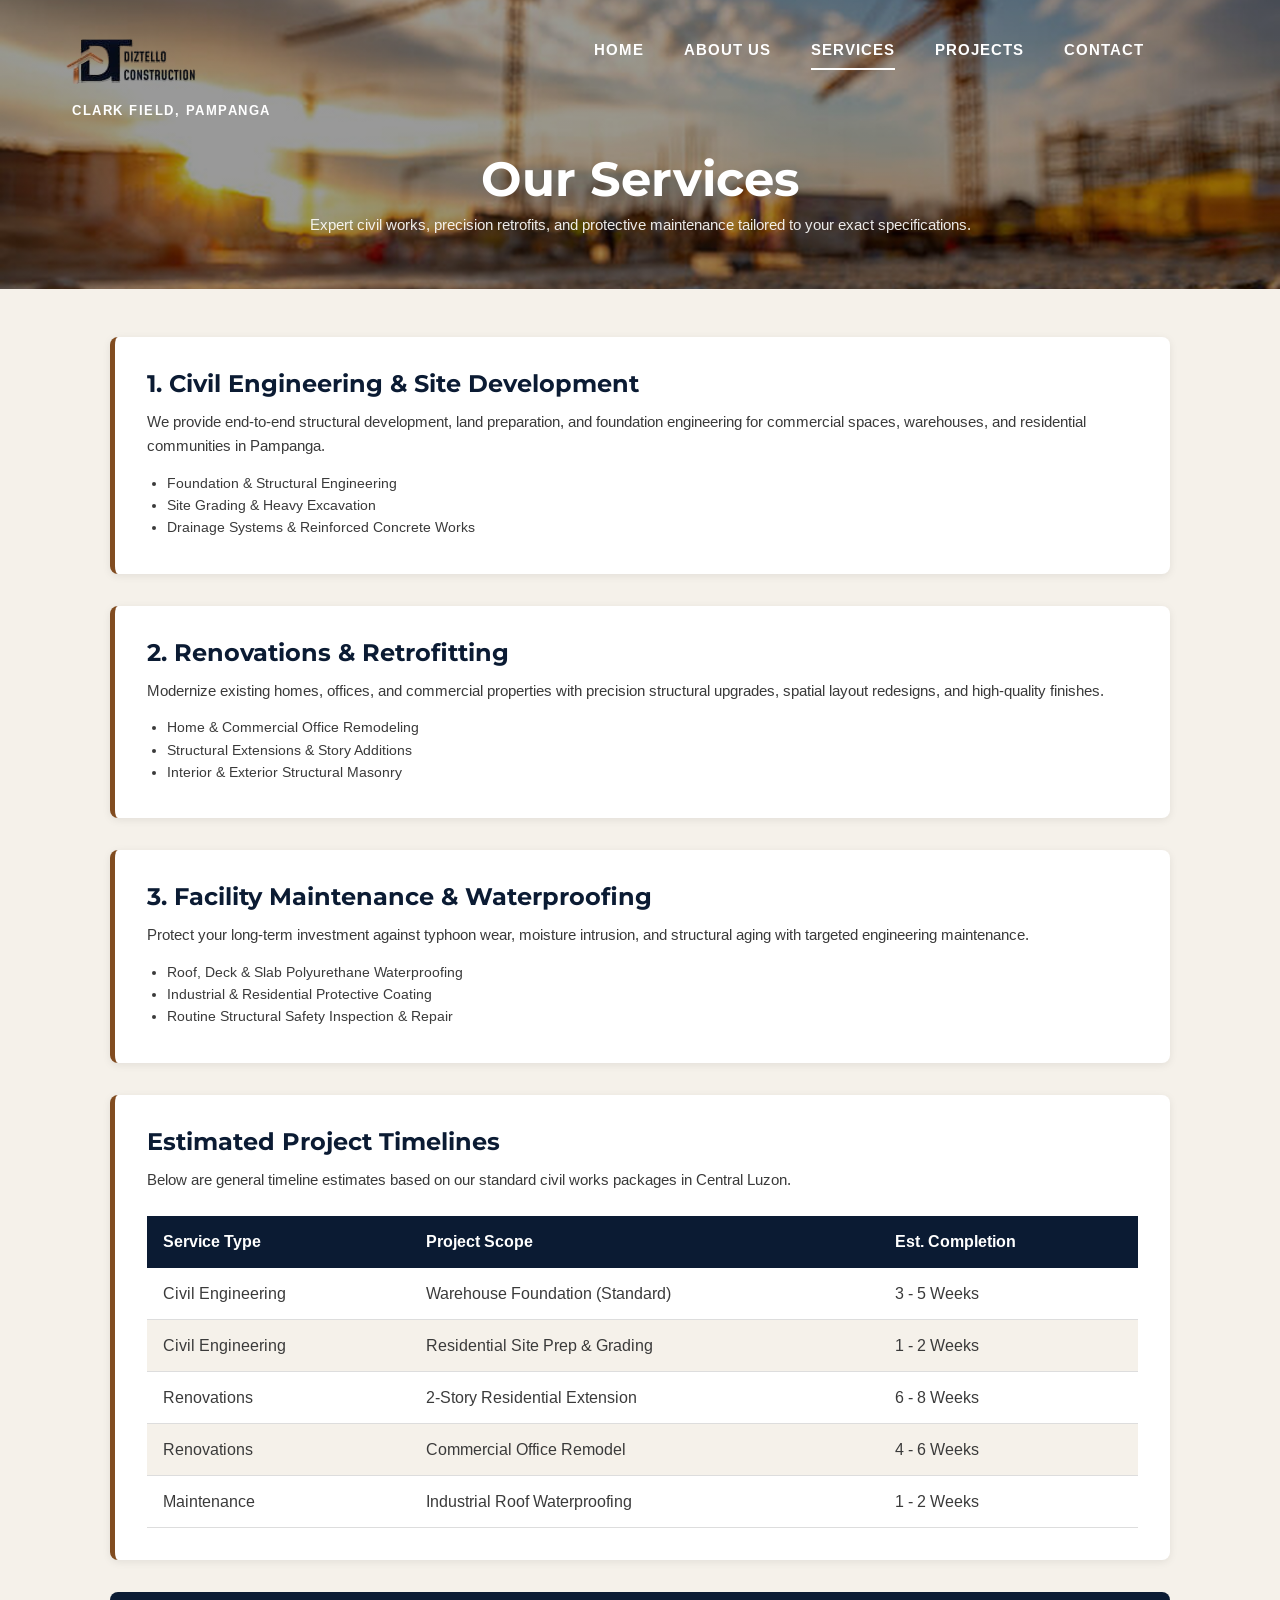
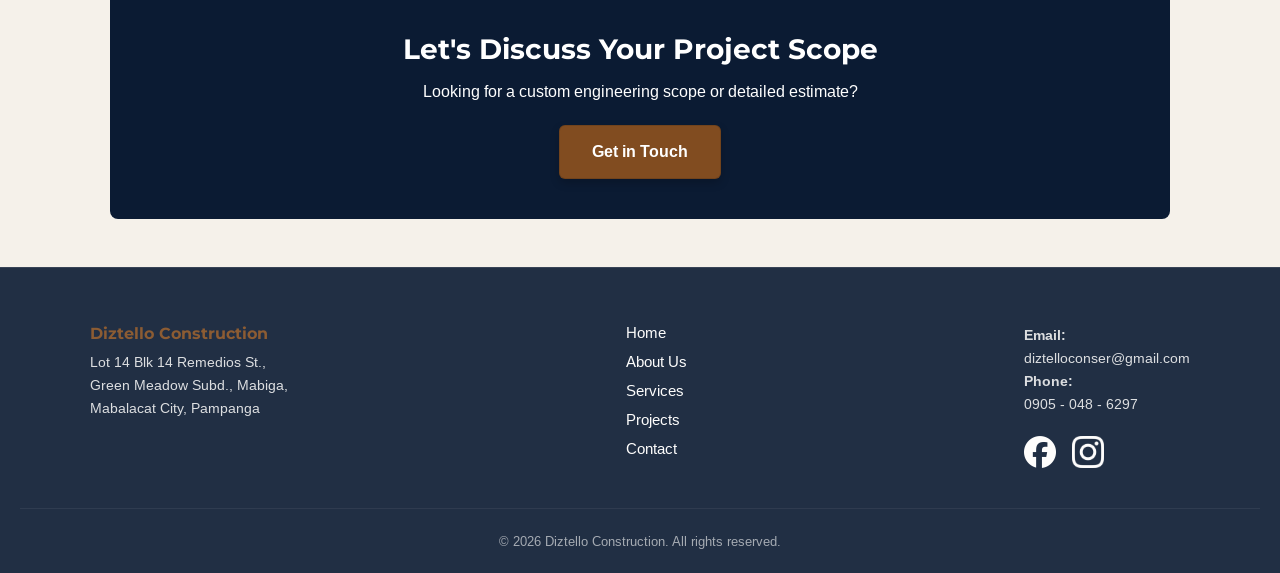
<file: services.html>
<!--

NAME : STEFANY GEIER A. DIZON
BLOCK : WD - 202
DATE : OCTOBER 17, 2026
FINAL OUTPUT : Diztello Construction Website

NOTE : 
all information that I put in my project are from Diztello's PDF (provided by one of the owners) :- ) 

+ sir, I also used some help from the internet with inspos

gumamit din po ako ng high-quality stock photos as stand-ins para sa project images to improve the visual design quality of the final output po

-->

<!DOCTYPE html>
<html lang = "en">
<head>
    <meta charset = "UTF-8">
    <meta name = "viewport" content = "width=device-width, initial-scale=1.0">
    <meta name = "description" content = "Explore Diztello Construction's services: Civil engineering, structural development, renovations, and facility maintenance in Pampanga and Central Luzon.">
    <title>Our Services | Diztello Construction</title>

    <!-- FAVICON -->
    <link rel = "icon" type = "image/png" href = "img/favicon.png">
    
    <meta property = "og:title" content = "Diztello Construction">
    <meta property = "og:description" content = "Civil engineering, structural development, and renovations.">
    <meta property = "og:image" content = "img/home-bg1.jpg">
    <meta property = "og:type" content = "website">

    <link rel = "preconnect" href = "https://fonts.googleapis.com">
    <link rel = "preconnect" href = "https://fonts.gstatic.com" crossorigin>
    <link href = "https://fonts.googleapis.com/css2?family=Arimo:wght@400;700&family=Montserrat:wght@700;800&display=swap" rel = "stylesheet">
    <!-- GLOBAL STYLES (NAV, FOOTER, VARIABLES) -->
    <link rel = "stylesheet" href = "styles.css">
    <!-- SERVICES EXCLUSIVE STYLES -->
    <link rel = "stylesheet" href = "services.css">
</head>
<body>

    <!-- HEADER BANNER -->
    <header class = "page-header">
        <nav class = "nav">
                <div class = "nav-brand">
                    <a href = "index.html" class = "nav-logo">
                        <img src = "img/diztello_logo.png" alt = "Diztello Construction logo">
                    </a>
                    <p class = "hero-eyebrow">Clark Field, Pampanga</p>
                </div>

            <!-- MAIN NAVIGATION LINKS -->
            <ul class = "nav-links">
                <li><a href = "index.html">Home</a></li>
                <li><a href = "about.html">About Us</a></li>
                <li><a href = "services.html" class = "active">Services</a></li>
                <li><a href = "projects.html">Projects</a></li>
                <li><a href = "contact.html">Contact</a></li>
            </ul>
        </nav>

        <div class = "page-banner-content">
            <h1>Our Services</h1>
            <p>Expert civil works, precision retrofits, and protective maintenance tailored to your exact specifications.</p>
        </div>
    </header>

    <!-- SERVICES CONTENT CONTAINER -->
    <main class = "services-container">

        <!-- SERVICE CARD 1 - ADDED LEFT ACCENT BORDER IN CSS TO MATCH MY FIGMA PROTOTYPE -->
        <section class = "service-detail-card reveal">
            <div class = "service-detail-text">
                <h2>1. Civil Engineering & Site Development</h2>
                <p>We provide end-to-end structural development, land preparation, and foundation engineering for commercial spaces, warehouses, and residential communities in Pampanga.</p>
                <ul class = "service-list">
                    <li>Foundation & Structural Engineering</li>
                    <li>Site Grading & Heavy Excavation</li>
                    <li>Drainage Systems & Reinforced Concrete Works</li>
                </ul>
            </div>
        </section>

        <!-- SERVICE CARD 2 -->
        <section class = "service-detail-card reveal">
            <div class = "service-detail-text">
                <h2>2. Renovations & Retrofitting</h2>
                <p>Modernize existing homes, offices, and commercial properties with precision structural upgrades, spatial layout redesigns, and high-quality finishes.</p>
                <ul class = "service-list">
                    <li>Home & Commercial Office Remodeling</li>
                    <li>Structural Extensions & Story Additions</li>
                    <li>Interior & Exterior Structural Masonry</li>
                </ul>
            </div>
        </section>

        <!-- SERVICE CARD 3 -->
        <section class = "service-detail-card reveal">
            <div class = "service-detail-text">
                <h2>3. Facility Maintenance & Waterproofing</h2>
                <p>Protect your long-term investment against typhoon wear, moisture intrusion, and structural aging with targeted engineering maintenance.</p>
                <ul class = "service-list">
                    <li>Roof, Deck & Slab Polyurethane Waterproofing</li>
                    <li>Industrial & Residential Protective Coating</li>
                    <li>Routine Structural Safety Inspection & Repair</li>
                </ul>
            </div>
        </section>

        <!-- 6x3 TABLE -->
        <section class = "service-table-section reveal">
            <div class = "service-detail-text">
                <h2>Estimated Project Timelines</h2>
                <p>Below are general timeline estimates based on our standard civil works packages in Central Luzon.</p>
            </div>
            
            <div class = "table-container">
                <table class = "service-table">
                    <thead>
                        <tr>
                            <th>Service Type</th>
                            <th>Project Scope</th>
                            <th>Est. Completion</th>
                        </tr>
                    </thead>
                    <tbody>
                        <tr>
                            <td>Civil Engineering</td>
                            <td>Warehouse Foundation (Standard)</td>
                            <td>3 - 5 Weeks</td>
                        </tr>
                        <tr>
                            <td>Civil Engineering</td>
                            <td>Residential Site Prep & Grading</td>
                            <td>1 - 2 Weeks</td>
                        </tr>
                        <tr>
                            <td>Renovations</td>
                            <td>2-Story Residential Extension</td>
                            <td>6 - 8 Weeks</td>
                        </tr>
                        <tr>
                            <td>Renovations</td>
                            <td>Commercial Office Remodel</td>
                            <td>4 - 6 Weeks</td>
                        </tr>
                        <tr>
                            <td>Maintenance</td>
                            <td>Industrial Roof Waterproofing</td>
                            <td>1 - 2 Weeks</td>
                        </tr>
                    </tbody>
                </table>
            </div>
        </section>

        <!-- CTA SECTION AT BOTTOM -->
        <section class = "cta-banner reveal">
            <h2>Let's Discuss Your Project Scope</h2>
            <p>Looking for a custom engineering scope or detailed estimate?</p>
            <a href = "contact.html" class = "btn">Get in Touch</a>
        </section>

    </main>

    <!-- EXPANDED FOOTER -->
    <footer class = "site-footer">
        <div class = "footer-content">
            <div class = "footer-brand">
                <h3>Diztello Construction</h3>
                <!-- REGISTERED OFFICE ADDRESS (branding po yung Clark, Pampanga sa upper left) -->
                <p>Lot 14 Blk 14 Remedios St.,<br>Green Meadow Subd., Mabiga,<br>Mabalacat City, Pampanga</p>
            </div>
            <div class = "footer-links">
                <a href = "index.html">Home</a>
                <a href = "about.html">About Us</a>
                <a href = "services.html">Services</a>
                <a href = "projects.html">Projects</a>
                <a href = "contact.html">Contact</a>
            </div>
            <div class = "footer-contact">
                <p><strong>Email:</strong><br>diztelloconser@gmail.com</p>
                <p><strong>Phone:</strong><br><a href = "tel:+639050486297" class = "phone-link">0905 - 048 - 6297</a></p>

                <div class = "footer-socials">
                    <!-- PLACEHOLDERS ONLY (wala pa po official page yung company as of this moment) -->
                    <a href = "#" aria-label = "Diztello Construction on Facebook"><img src = "img/facebook.png" alt = "Facebook"></a>
                    <a href = "#" aria-label = "Diztello Construction on Instagram"><img src = "img/instagram.png" alt = "Instagram"></a>
                </div>
            </div>
        </div>
        <div class = "footer-bottom">
            <p>&copy; 2026 Diztello Construction. All rights reserved.</p>
        </div>
    </footer>

    <!-- GLOBAL JS FOR FROSTED STICKY NAV -->
    <script src = "script.js"></script>

</body>
</html>
</file>
<file: styles.css>
/* 
===== RESET AND VARIABLES ===== 

FIXED MY COMMENTARIES ALONG WITH MINOR REVISIONS FOR HOME :- ) 

DECIDED TO SPLIT MY MAIN CSS INTO SEPARATE FILES PER PAGE FOR BETTER ORGANIZATION
*/

html {
    overflow-y: scroll; /* (special thanks to google for this hack XD) */
}

* {
    margin: 0;
    padding: 0;
    box-sizing: border-box;
}

/* ===== HTML5 & VIDEO RESET ===== */
article, section, aside, figure, figcaption, main, header, footer, video {
    display: block;
    margin: 0;
    padding: 0;
}

img, video {
    max-width: 100%;
    display: block;
}

:root {
    /* COLOR PALETTE FROM MY PLAN */
    --navy: #0B1B33;
    --copper: #814C20;
    --cream: #F5F1EA;
    --charcoal: #3A3A3A;
    --white: #FFFFFF;
}

body {
    font-family: "Arimo", Arial, sans-serif;
    color: var(--charcoal);
    background-color: var(--cream);
    -webkit-font-smoothing: antialiased;
    -moz-osx-font-smoothing: grayscale;
    scrollbar-gutter: stable; 
}

img {
    max-width: 100%;
    display: block;
}

ul {
    list-style: none;
}

a {
    text-decoration: none;
}

/* SETTING UP THE NAV TO FLEX DIRECTION COLUMN FOR MOBILE SCREENS */
.nav {
    position: relative;
    width: 100%;
    display: flex;
    flex-direction: column;
    align-items: center;
    gap: 1.5rem;
}

/* KEEPS THE LOGO AND LOCATION TOGETHER */
.nav-brand {
    display: flex;
    flex-direction: column;
    align-items: flex-start;
    gap: 0.5rem;
}

.nav-logo img {
    width: 160px;
}

.hero-eyebrow {
    font-size: 0.75rem;
    font-weight: 700;
    letter-spacing: 1.5px;
    text-transform: uppercase;
    color: var(--white);
    margin-left: 8px;
}

.nav-links {
    display: none;
    flex-wrap: wrap;
    justify-content: center;
    gap: 1.5rem;
    margin-top: 1rem;
}

.nav-links a {
    color: var(--white);
    font-size: 0.85rem;
    font-weight: 600;
    letter-spacing: 1px;
    text-transform: uppercase;
    padding-bottom: 0.55rem; 
    border-bottom: 2px solid transparent;
    transition: border-bottom-color 0.3s ease;
    display: inline-block;
}

/* CHANGED THE HOVER AND ACTIVE TO WHITE JUST LIKE MY FIGMA PROTOTYPE */
.nav-links a.active,
.nav-links a:hover {
    border-bottom-color: var(--white);
}

/* ===== REUSABLE INNER PAGES HEADER BANNER BASE ===== */
.page-header {
    background:
        linear-gradient(rgba(0, 0, 0, 0.4), rgba(0, 0, 0, 0.4)),
        url("img/home-bg1.jpg") center / cover no-repeat;
    padding: 1.25rem 1.25rem 3rem 1.25rem;
    color: var(--white);
}

.page-banner-content {
    text-align: center;
    margin-top: 2rem;
}

.page-banner-content h1 {
    font-family: "Montserrat", sans-serif;
    font-size: 2.25rem;
    font-weight: 700;
    margin-bottom: 0.5rem;
}

.page-banner-content p {
    font-size: 0.95rem;
    opacity: 0.9;
}

/* ===== BASE BUTTON STYLES ===== */
.btn {
    display: inline-block;
    background-color: var(--copper);
    color: var(--white);
    font-weight: 700;
    padding: 1rem 2rem;
    border-radius: 6px;
    border: 1px solid rgba(0, 0, 0, 0.12);
    box-shadow: 0 4px 10px rgba(0, 0, 0, 0.2);
    transition: all 0.3s ease;
}

.btn:hover {
    background-color: var(--white);
    color: var(--navy);
    border-color: rgba(0, 0, 0, 0.1);
    box-shadow: 0 6px 14px rgba(0, 0, 0, 0.25);
}

/* ===== HERO BUTTON OVERRIDE ===== */
.hero .btn {
    background-color: var(--white);
    color: var(--navy);
}

/* CTA BANNER AT THE BOTTOM */
.cta-banner {
    background-color: var(--navy);
    color: var(--white);
    padding: 2.5rem 1.5rem;
    border-radius: 8px;
    text-align: center;
}

.cta-banner h2 {
    font-family: "Montserrat", sans-serif;
    color: var(--white);
    font-size: 1.75rem;
    margin-bottom: 1rem;
}

.cta-banner p {
    margin-bottom: 1.5rem;
    font-size: 1rem;
}

/* FOOTER STYLES */
.site-footer {
    background-color: var(--navy);
    color: var(--white);
    text-align: center;
    padding: 1.5rem;
    font-size: 0.85rem;
    opacity: 0.9;
    border-top: 1px solid rgba(255, 255, 255, 0.1);
}

/* SLIM & SUBTLE STICKY NAV */
.nav.scrolled {
    position: fixed;
    top: 0;
    left: 0;
    width: 100%;
    padding: 0.35rem 4rem;
    background: rgba(211, 209, 209, 0.25);
    backdrop-filter: blur(10px);
    -webkit-backdrop-filter: blur(10px);
    box-shadow: 0 2px 10px rgba(0, 0, 0, 0.15);
    z-index: 1000;
    animation: slideDown 0.3s ease-in-out;
    align-items: center;
}

.nav.scrolled .nav-links a {
    color: var(--navy);
}

.nav.scrolled .nav-links a.active,
.nav.scrolled .nav-links a:hover {
    border-bottom-color: var(--navy);
}

.nav.scrolled .nav-links {
    margin-top: 0;
    margin-right: 0;
}

.nav.scrolled .nav-logo img {
    width: 95px;
    transition: width 0.3s ease;
}

.nav.scrolled .hero-eyebrow {
    display: none;
}

/* ===== TABLET AND DESKTOP STYLES (GLOBAL NAV & HEADERS) ===== */
/* PLS WORK ON BIG SCREENS AND DONT BREAK RESPONSIVENESS TY */
@media (min-width: 768px) {
    .nav {
        flex-direction: row;
        justify-content: space-between;
        align-items: center; 
    }

    .nav-brand {
        align-items: flex-start;
    }

    .nav-logo img {
        width: 135px;
    }

    .hero-eyebrow {
        font-size: 0.8rem;
    }

    .nav-links {
        gap: 2.5rem;
        margin-top: -2.5rem; /* PULLS IT UPWARD */
        margin-right: 4.5rem; /* SHIFTS IT TO THE LEFT */
    }

    .nav-links a {
        font-size: 15px;
    }

    .page-header {
        padding: 2rem 4rem 3.5rem 4rem;
    }

    .page-banner-content h1 {
        font-size: 3rem;
    }
}

/* ===== SCROLL REVEAL ANIMATIONS ===== */
.reveal {
    opacity: 0;
    transform: translateY(40px);
    transition: all 0.8s ease-out;
}

.reveal.active {
    opacity: 1;
    transform: translateY(0);
}

/* ===== EXPANDED FOOTER STYLES (MOBILE) ===== */
.site-footer {
    background-color: var(--navy);
    color: var(--white);
    padding: 3.5rem 1.25rem 1.5rem;
    border-top: 1px solid rgba(255, 255, 255, 0.1);
}

.footer-content {
    max-width: 1100px;
    margin: 0 auto 2.5rem auto;
    display: flex;
    flex-direction: column;
    gap: 2.5rem;
    text-align: left;
}

.footer-brand h3 {
    color: var(--copper);
    font-family: "Montserrat", sans-serif;
    margin-bottom: 0.5rem;
}

.footer-brand p, .footer-contact p {
    font-size: 0.9rem;
    line-height: 1.6;
    opacity: 0.85;
}

.footer-links {
    display: flex;
    flex-direction: column;
    gap: 0.75rem;
}

.footer-links a {
    color: var(--white);
    font-size: 0.95rem;
    transition: color 0.3s ease;
}

.footer-links a:hover {
    color: var(--copper);
}

.footer-bottom {
    text-align: center;
    font-size: 0.8rem;
    opacity: 0.6;
    padding-top: 1.5rem;
    border-top: 1px solid rgba(255, 255, 255, 0.1);
}

/* ===== TELEPHONE LINK STYLES ===== */
.phone-link {
    color: var(--white);
    text-decoration: none;
    transition: color 0.3s ease;
}

.phone-link:hover {
    color: var(--copper);
}

/* ===== SOCIAL MEDIA ICONS STYLES ===== */
.footer-socials {
    display: flex;
    gap: 1rem;
    margin-top: 1.25rem;
}

.footer-socials img {
    width: 32px;
    height: 32px;
    transition: transform 0.3s ease;
}

.footer-socials a:hover img {
    transform: scale(1.1);
}

/* ===== HAMBURGER MENU STYLES ===== */
.hamburger-menu {
    position: absolute;
    top: 0;
    right: 0;
    font-size: 2.25rem;
    color: var(--white);
    cursor: pointer;
    z-index: 100;
}

.nav.scrolled .hamburger-menu {
    color: var(--navy);
}

@media (min-width: 768px) {
    .hamburger-menu {
        display: none !important; 
    }
    .nav-links {
        display: flex !important;
        flex-direction: row !important;
    }
}

/* ===== FOOTER DESKTOP LAYOUT OVERRIDE ===== */
@media (min-width: 768px) {
    .footer-content {
        flex-direction: row;
        justify-content: space-between;
    }
}

/* ===== KEYFRAMES ANIMATION FOR BUTTONS ===== */
@keyframes pulse-button {
    0% { transform: scale(1); }
    50% { transform: scale(1.05); }
    100% { transform: scale(1); }
}

.btn:hover {
    animation: pulse-button 1s infinite;
}

/* ===== PRINT VIEWPORT ===== */
@media print {
    .nav,
    .site-footer,
    .page-header,
    .cta-banner {
        display: none !important;
    }
    
    body {
        background-color: #FFFFFF;
        color: #000000;
    }
}
</file>
<file: home.css>
/* 
===== HOMEPAGE EXCLUSIVE STYLES =====

MOVED FROM MAIN CSS FOR CLEANER FILE ORGANIZATION 
*/

/* ===== MOBILE STYLES (BASE) ===== */
.hero {
    min-height: 100vh;
    display: flex;
    flex-direction: column;
    padding: 1.25rem;
    color: var(--white);
    /* DARK OVERLAY TO SEE THE TEXTS BETTER */
    background:
        linear-gradient(rgba(0, 0, 0, 0.25), rgba(0, 0, 0, 0.25)),
        url("img/home-bg1.jpg") center / cover no-repeat;
}

/* CENTERING THE MIDDLE TEXTS - HOPEFULLY IT STAYS CENTERED */
.hero-content {
    flex: 1;
    display: flex;
    flex-direction: column;
    align-items: center;
    justify-content: center;
    text-align: center;
    gap: 1.25rem;
    padding-bottom: 2rem;
}

.hero-content h1 {
    font-family: "Montserrat", sans-serif;
    font-weight: 700; /* CHANGED FROM 800 TO MATCH MY FIGMA BOLD FONT */
    font-size: 2.25rem;
    line-height: 1.2;
    text-shadow: 0 2px 4px rgba(0, 0, 0, 0.25); /* LIGHTENED SHADOW */
}

.hero-text {
    font-size: 1rem;
    line-height: 1.5;
    text-shadow: 0 1px 3px rgba(0, 0, 0, 0.2);
}

/* ===== HOMEPAGE EXTENSION STYLES ===== */
.home-container {
    max-width: 1100px;
    margin: 0 auto;
    padding: 3.5rem 1.25rem;
    display: flex;
    flex-direction: column;
    gap: 3.5rem;
}

.home-services {
    text-align: center;
}

.home-services h2 {
    font-family: "Montserrat", sans-serif;
    color: var(--navy);
    font-size: 1.75rem;
    margin-bottom: 1.5rem;
}

.services-grid {
    display: flex;
    flex-direction: column;
    gap: 1.5rem;
}

.service-card {
    background-color: var(--white);
    padding: 1.75rem;
    border-radius: 8px;
    box-shadow: 0 2px 8px rgba(0, 0, 0, 0.08);
    border-top: 4px solid var(--copper);
    text-align: left;
}

.service-card h3 {
    font-family: "Montserrat", sans-serif;
    color: var(--navy);
    margin-bottom: 0.5rem;
}

.service-card p {
    font-size: 0.95rem;
    line-height: 1.5;
}

/* HOMEPAGE DESKTOP OVERRIDES */
@media (min-width: 768px) {
    .hero {
        padding: 2rem 4rem;
    }

    .hero-content h1 {
        font-size: clamp(2.5rem, 4.5vw, 3.75rem);
    }

    .hero-text {
        font-size: 0.95rem;
    }

    /* HOMEPAGE DESKTOP GRID OVERRIDES */
    .services-grid {
        flex-direction: row;
    }

    .service-card {
        flex: 1;
    }
}

/* ===== VIDEO SECTION STYLES ===== */
.video-section {
    text-align: center;
    background-color: var(--white);
    padding: 3rem 1.25rem;
    border-bottom: 4px solid var(--copper);
}

.video-section h2 {
    font-family: "Montserrat", sans-serif;
    color: var(--navy);
    font-size: 1.75rem;
    margin-bottom: 1.5rem;
}

.promo-video {
    width: 100%;
    max-width: 900px;
    margin: 0 auto;
    border-radius: 8px;
    box-shadow: 0 4px 12px rgba(0, 0, 0, 0.15);
}

/* ===== 4-PHASE PROCESS SECTION ===== */
.process-section {
    padding: 4rem 1.25rem;
    background-color: var(--white);
    max-width: 1100px;
    margin: 0 auto 3rem auto;
}

.process-header {
    text-align: center;
    margin-bottom: 3rem;
}

.process-header h2 {
    color: var(--navy);
    font-size: 2.25rem;
    font-family: "Montserrat", sans-serif;
    margin-bottom: 1rem;
}

.process-grid {
    display: flex;
    flex-direction: column;
    gap: 2rem;
}

.process-step {
    background-color: var(--cream);
    padding: 2.5rem 2rem;
    border-radius: 8px;
    border-left: 5px solid var(--copper);
    box-shadow: 0 4px 15px rgba(0, 0, 0, 0.05);
    transition: transform 0.3s ease;
}

.process-step:hover {
    transform: translateY(-5px);
}

.step-number {
    font-size: 4rem;
    font-family: "Montserrat", sans-serif;
    font-weight: 800;
    color: var(--copper);
    opacity: 0.2;
    margin-bottom: -15px;
}

.process-step h3 {
    color: var(--navy);
    font-size: 1.35rem;
    margin-bottom: 0.75rem;
    position: relative;
    z-index: 1;
}

.process-step p {
    font-size: 0.95rem;
    line-height: 1.6;
}

/* TABLET & DESKTOP GRID OVERRIDE */
@media (min-width: 768px) {
    .process-grid {
        flex-direction: row;
        flex-wrap: wrap;
        justify-content: space-between;
    }
    
    .process-step {
        width: calc(50% - 1rem); 
    }
}
</file>
<file: about.css>
/* 
===== ABOUT PAGE EXCLUSIVE STYLES =====

MOVED FROM MAIN CSS FOR CLEANER FILE ORGANIZATION 
*/

/* ABOUT PAGE CONTENT CONTAINER */
.about-container {
    max-width: 1100px;
    margin: 0 auto;
    padding: 3rem 1.25rem;
    display: flex;
    flex-direction: column;
    gap: 3.5rem;
}

/* ABOUT SECTION (TEXT + IMAGE) */
.about-section {
    display: flex;
    flex-direction: column;
    gap: 2rem;
    align-items: center;
}

.about-text h2,
.values-section h2 {
    font-family: "Montserrat", sans-serif;
    color: var(--navy);
    font-size: 1.75rem;
    margin-bottom: 1rem;
}

.about-text p {
    line-height: 1.6;
    margin-bottom: 1rem;
    color: var(--charcoal);
}

.about-img img {
    border-radius: 8px;
    box-shadow: 0 4px 12px rgba(0, 0, 0, 0.15);
}

/* PRINCIPLES & VALUES CARDS */
.values-section {
    text-align: center;
}

.values-grid {
    display: flex;
    flex-direction: column;
    gap: 1.5rem;
    margin-top: 1.5rem;
}

.value-card {
    background-color: var(--white);
    padding: 1.75rem;
    border-radius: 8px;
    box-shadow: 0 2px 8px rgba(0, 0, 0, 0.08);
    border-top: 4px solid var(--copper);
    text-align: left;
}

.value-card h3 {
    font-family: "Montserrat", sans-serif;
    color: var(--navy);
    margin-bottom: 0.5rem;
}

.value-card p {
    font-size: 0.95rem;
    line-height: 1.5;
}

/* ABOUT PAGE DESKTOP OVERRIDES */
@media (min-width: 768px) {
    .about-section {
        flex-direction: row;
    }

    .about-img img,
    .about-img video {
        border-radius: 8px;
        box-shadow: 0 4px 12px rgba(0, 0, 0, 0.15);
        width: 100%;
        height: 50vh;
        object-fit: cover;
    }

    .values-grid {
        flex-direction: row;
    }

    .value-card {
        flex: 1;
    }
}
</file>
<file: contact.css>
/* 
===== CONTACT PAGE EXCLUSIVE STYLES =====

SEPARATED CONTACT FORM AND OFFICE INFO STYLES 
*/

/* UPDATE : decided to delete my entire or old contact css to experiment it into something more nicer in the eyes po */

.split-contact-container {
    max-width: 1100px;
    margin: 3rem auto 0 auto;
    display: flex;
    flex-direction: column;
    gap: 3rem;
    text-align: left;
}

/* LEFT SIDE INFO */
.split-contact-info {
    flex: 1;
    padding-bottom: 2rem;
}

.split-contact-info h1 {
    font-family: "Montserrat", sans-serif;
    font-size: 3rem;
    font-weight: 700;
    margin-bottom: 1rem;
    color: var(--white);
    text-shadow: 2px 2px 8px rgba(0, 0, 0, 0.4);
}

.contact-subtext {
    font-size: 1.05rem;
    line-height: 1.6;
    margin-bottom: 2.5rem;
    max-width: 400px;
    color: var(--white);
    opacity: 1;
    text-shadow: 1px 1px 6px rgba(0, 0, 0, 0.4);
}

.contact-details h4 {
    color: var(--white); 
    font-family: "Montserrat", sans-serif;
    font-size: 0.85rem;
    letter-spacing: 2px;
    margin-bottom: 0.25rem;
    margin-top: 1.5rem;
    text-shadow: 1px 1px 4px rgba(0, 0, 0, 0.4);
}

.contact-details p {
    color: var(--white);
    font-size: 1.15rem;
    line-height: 1.5;
    text-shadow: 1px 1px 5px rgba(0, 0, 0, 0.3);
}

/* RIGHT SIDE FORM CARD (THE OVERLAP) */
.overlapping-card {
    flex: 1;
    background-color: var(--white);
    padding: 3rem 2rem;
    border-radius: 8px; 
    box-shadow: 0 10px 40px rgba(0, 0, 0, 0.4);
    margin-bottom: -6rem; 
    position: relative;
    z-index: 10;
}

/* MINIMALIST UNDERLINE FORM STYLES */
.minimalist-form {
    display: flex;
    flex-direction: column;
    gap: 1.5rem;
}

.form-group {
    display: flex;
    flex-direction: column;
    gap: 0.4rem;
}

.minimalist-form label {
    color: var(--navy);
    font-weight: 700;
    font-size: 0.85rem;
}

.minimalist-form input,
.minimalist-form select,
.minimalist-form textarea {
    width: 100%;
    border: none;
    border-bottom: 1px solid #CCCCCC;
    border-radius: 0;
    background-color: transparent;
    padding: 0.5rem 0;
    font-family: "Arimo", sans-serif;
    font-size: 0.95rem;
    color: var(--charcoal);
    appearance: none;
}

.minimalist-form input:focus,
.minimalist-form select:focus,
.minimalist-form textarea:focus {
    outline: none;
    border-bottom: 2px solid var(--copper);
}

.minimalist-form input::placeholder,
.minimalist-form textarea::placeholder {
    color: #A0A0A0;
}

/* OUTLINE SUBMIT BUTTON */
.outline-submit-btn {
    background-color: transparent;
    color: var(--navy);
    border: 2px solid var(--navy);
    padding: 1rem;
    width: 100%;
    font-weight: 700;
    text-transform: uppercase;
    letter-spacing: 1px;
    margin-top: 1rem;
    cursor: pointer;
    transition: all 0.3s ease;
}

.outline-submit-btn:hover {
    background-color: var(--navy);
    color: var(--white);
}

/* BACKGROUND SPACING FOR THE OVERLAP */
.contact-bottom-spacing {
    height: 10rem;
    background-color: var(--cream);
}

/* DESKTOP OVERRIDES */
@media (min-width: 768px) {
    .split-contact-container {
        flex-direction: row;
        gap: 4rem;
    }
    
    .split-contact-info {
        padding-top: 2rem;
    }
    
    .overlapping-card {
        padding: 4rem 3rem;
        margin-bottom: -10rem;
    }
    
    .contact-bottom-spacing {
        height: 14rem;
    }
}

/* ===== FULL WIDTH MAP SECTION ===== */
.location-map-section {
    width: 100%;
    height: 450px;
    display: block;
    background-color: var(--cream);
}

.location-map-section iframe {
    width: 100%;
    height: 100%;
    border: none;
    display: block;
    filter: grayscale(15%) contrast(105%);
}
</file>
<file: projects.css>
/* 
===== PROJECTS PAGE EXCLUSIVE STYLES =====

SEPARATED PORTFOLIO GRID STYLES FOR A CLEANER PROJECT LAYOUT 
*/

.projects-container {
    max-width: 1100px;
    margin: 0 auto;
    padding: 3rem 1.25rem;
    display: flex;
    flex-direction: column;
    gap: 3.5rem;
}

.projects-grid {
    display: flex;
    flex-direction: column;
    gap: 2rem;
}

.project-card {
    background-color: var(--white);
    border-radius: 8px;
    overflow: hidden;
    box-shadow: 0 2px 10px rgba(0, 0, 0, 0.08);
    display: flex;
    flex-direction: column;
    transition: transform 0.3s ease;
}

.project-card:hover {
    transform: translateY(-4px); /* NICE HOVER CARD LIFT EFFECT FOR PORTFOLIO ITEMS */
}

.project-img img {
    width: 100%;
    height: 220px;
    object-fit: cover;
}

/* ===== FIGCAPTION STYLES ===== */
.project-img figcaption {
    background-color: var(--navy);
    color: var(--white);
    font-size: 0.75rem;
    padding: 0.35rem;
    text-align: center;
    font-weight: 700;
    letter-spacing: 1px;
}

.project-info {
    padding: 1.5rem;
}

.project-tag {
    display: inline-block;
    background-color: var(--cream);
    color: var(--copper);
    font-size: 0.75rem;
    font-weight: 700;
    text-transform: uppercase;
    padding: 0.25rem 0.6rem;
    border-radius: 4px;
    margin-bottom: 0.75rem;
}

.project-info h3 {
    font-family: "Montserrat", sans-serif;
    color: var(--navy);
    font-size: 1.3rem;
    margin-bottom: 0.25rem;
}

.project-location {
    font-size: 0.85rem;
    color: var(--copper);
    font-weight: 700;
    margin-bottom: 0.75rem;
}

.project-info p {
    font-size: 0.95rem;
    line-height: 1.5;
}

/* PROJECTS DESKTOP GRID OVERRIDE */
@media (min-width: 768px) {
    .projects-grid {
        display: grid;
        grid-template-columns: repeat(2, 1fr);
        gap: 2rem;
    }

    /* ===== CSS GRID SPAN RULE ===== */
    .project-card.featured {
        grid-column: span 2; 
    }
}
</file>
<file: services.css>
/* 
===== SERVICES PAGE EXCLUSIVE STYLES =====

MOVED TO ITS OWN FILE SO SERVICES LAYOUT IS ISOLATED AND EASY TO EDIT FOR ME 
*/

.services-container {
    max-width: 1100px;
    margin: 0 auto;
    padding: 3rem 1.25rem;
    display: flex;
    flex-direction: column;
    gap: 2rem;
}

/* ADDED LEFT ACCENT BORDER IN CSS TO MATCH FIGMA PROTOTYPE */
.service-detail-card {
    background-color: var(--white);
    padding: 2rem;
    border-radius: 8px;
    box-shadow: 0 2px 8px rgba(0, 0, 0, 0.08);
    border-left: 5px solid var(--copper);
}

.service-detail-text h2 {
    font-family: "Montserrat", sans-serif;
    color: var(--navy);
    font-size: 1.5rem;
    margin-bottom: 0.75rem;
}

.service-detail-text p {
    font-size: 0.95rem;
    line-height: 1.6;
    color: var(--charcoal);
    margin-bottom: 1rem;
}

.service-list {
    list-style: disc;
    padding-left: 1.25rem;
}

.service-list li {
    font-size: 0.9rem;
    color: var(--charcoal);
    margin-bottom: 0.4rem;
}

/* ===== RESPONSIVE TABLE STYLES ===== */
.service-table-section {
    background-color: var(--white);
    padding: 2rem;
    border-radius: 8px;
    box-shadow: 0 2px 8px rgba(0, 0, 0, 0.08);
    border-left: 5px solid var(--copper);
}

.table-container {
    overflow-x: auto; 
    margin-top: 1.5rem;
}

.service-table {
    width: 100%;
    border-collapse: collapse;
    min-width: 600px; 
}

.service-table th {
    background-color: var(--navy);
    color: var(--white);
    text-align: left;
    padding: 1rem;
    font-weight: 700;
}

.service-table td {
    padding: 1rem;
    border-bottom: 1px solid #DDDDDD;
    color: var(--charcoal);
}

/* ROW COLORS */
.service-table tbody tr:nth-child(even) {
    background-color: var(--cream);
}

.service-table tbody tr:hover {
    background-color: rgba(129, 76, 32, 0.1);
}
</file>
